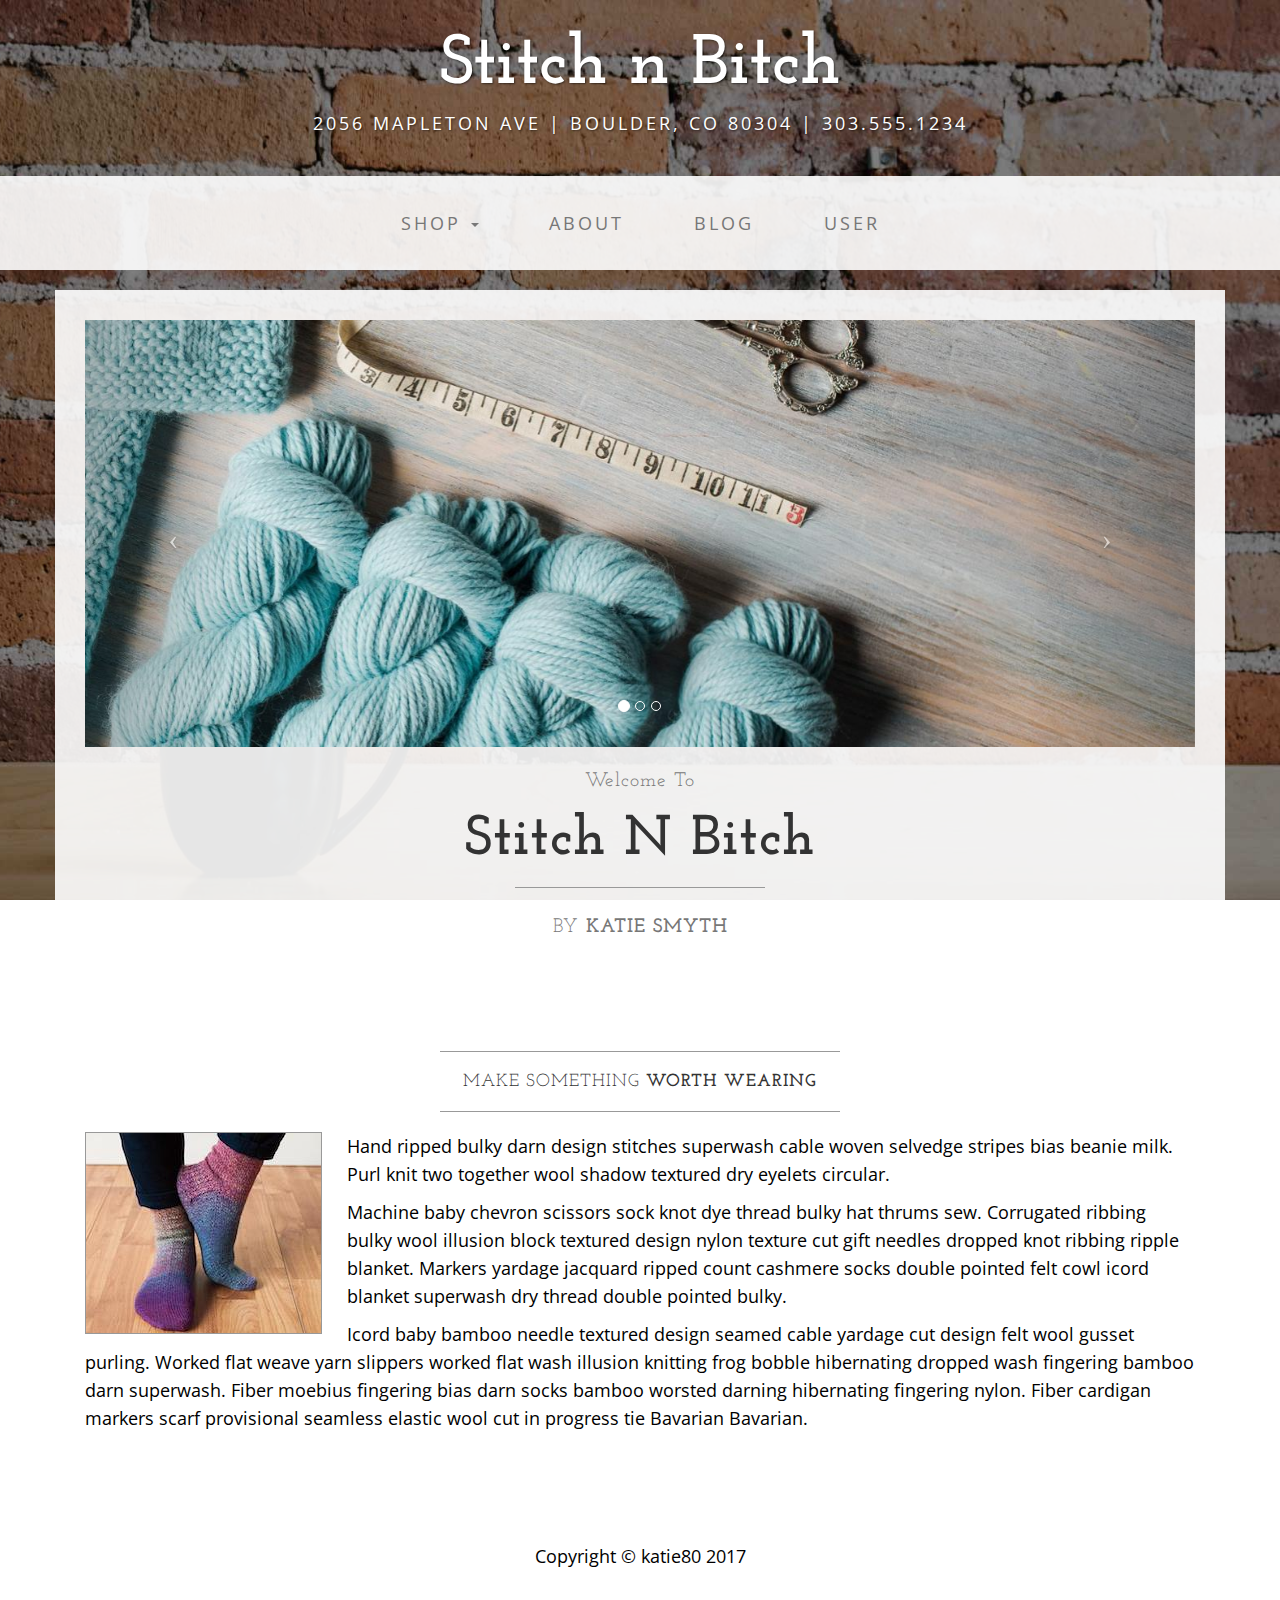
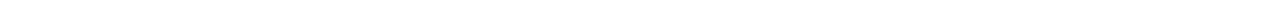
<file: index.html>
<!DOCTYPE html>
<html lang="en">

<head>

    <meta charset="utf-8">
    <meta http-equiv="X-UA-Compatible" content="IE=edge">
    <meta name="viewport" content="width=device-width, initial-scale=1">
    <meta name="description" content="">
    <meta name="author" content="">

    <title>Stitch n Bitch</title>

    <!-- Bootstrap Core CSS -->
    <link href="css/bootstrap.min.css" rel="stylesheet">

    <!-- Custom CSS -->
    <link href="css/business-casual.css" rel="stylesheet">

    <!-- Fonts -->
    <link href="https://fonts.googleapis.com/css?family=Open+Sans:300italic,400italic,600italic,700italic,800italic,400,300,600,700,800" rel="stylesheet" type="text/css">
    <link href="https://fonts.googleapis.com/css?family=Josefin+Slab:100,300,400,600,700,100italic,300italic,400italic,600italic,700italic" rel="stylesheet" type="text/css">

    <!-- HTML5 Shim and Respond.js IE8 support of HTML5 elements and media queries -->
    <!-- WARNING: Respond.js doesn't work if you view the page via file:// -->
    <!--[if lt IE 9]>
        <script src="https://oss.maxcdn.com/libs/html5shiv/3.7.0/html5shiv.js"></script>
        <script src="https://oss.maxcdn.com/libs/respond.js/1.4.2/respond.min.js"></script>
    <![endif]-->

    <style>
        body {
            background: url('img/bg.jpg') no-repeat center center fixed;
            -webkit-background-size: cover;
            -moz-background-size: cover;
            background-size: cover;
            -o-background-size: cover;
        }
    </style>

</head>

<body>


    <div class="brand">Stitch n Bitch</div>
    <div class="address-bar">2056 Mapleton Ave | Boulder, CO 80304 | 303.555.1234</div>

    <!-- Navigation -->
    <nav class="navbar navbar-default" role="navigation">
        <div class="container">
            <!-- Brand and toggle get grouped for better mobile display -->
            <div class="navbar-header">
                <button type="button" class="navbar-toggle" data-toggle="collapse" data-target="#bs-example-navbar-collapse-1">
                    <span class="sr-only">Toggle navigation</span>
                    <span class="icon-bar"></span>
                    <span class="icon-bar"></span>
                    <span class="icon-bar"></span>
                </button>
                <!-- navbar-brand is hidden on larger screens, but visible when the menu is collapsed -->
                <a class="navbar-brand" href="index.html">Stitch n Bitch</a>
            </div>
            <!-- Collect the nav links, forms, and other content for toggling -->
            <div class="collapse navbar-collapse" id="bs-example-navbar-collapse-1">
                <ul class="nav navbar-nav">
                    <li>
                        <li class="dropdown">
                            <a href="#" class="dropdown-toggle" data-toggle="dropdown" role="button" aria-haspopup="true" aria-expanded="false">Shop <span class="caret"></span></a>
                            <ul class="dropdown-menu">
                                <li><a href="yarn.html">Yarns</a></li>
                                <li><a href="pattern.html">Patterns</a></li>
                                <li><a href="tool.html">Tools</a></li>
                                <li role="separator" class="divider"></li>
                                <li><a href="finished-products.html">Finished products</a></li>
                                <li role="separator" class="divider"></li>
                                <li><a href="submit-pattern.html">Submit a pattern</a></li>
                            </ul>
                        </li>
                    </li>
                    <li>
                        <a href="about.html">About</a>
                    </li>
                    <li>
                        <a href="#">Blog</a>
                    </li>
                    <li>
                        <a href="#">User</a>
                    </li>
                </ul>
            </div>
            <!-- /.navbar-collapse -->
        </div>
        <!-- /.container -->
    </nav>

    <div class="container">

        <div class="row">
            <div class="box">
                <div class="col-lg-12 text-center">
                    <div id="carousel-example-generic" class="carousel slide">
                        <!-- Indicators -->
                        <ol class="carousel-indicators hidden-xs">
                            <li data-target="#carousel-example-generic" data-slide-to="0" class="active"></li>
                            <li data-target="#carousel-example-generic" data-slide-to="1"></li>
                            <li data-target="#carousel-example-generic" data-slide-to="2"></li>
                        </ol>

                        <!-- Wrapper for slides -->
                        <div class="carousel-inner">
                            <div class="item active">
                                <img class="img-responsive img-full" src="img/yarns-skeins-scissors.jpg" alt="">
                            </div>
                            <div class="item">
                                <img class="img-responsive img-full" src="img/craft-room.jpg" alt="">
                            </div>
                            <div class="item">
                                <img class="img-responsive img-full" src="img/yarn-scarf.jpg" alt="">
                            </div>
                        </div>

                        <!-- Controls -->
                        <a class="left carousel-control" href="#carousel-example-generic" data-slide="prev">
                            <span class="icon-prev"></span>
                        </a>
                        <a class="right carousel-control" href="#carousel-example-generic" data-slide="next">
                            <span class="icon-next"></span>
                        </a>
                    </div>
                    <h2 class="brand-before">
                        <small>Welcome to</small>
                    </h2>
                    <h1 class="brand-name">Stitch n Bitch</h1>
                    <hr class="tagline-divider">
                    <h2>
                        <small>By
                            <strong>Katie Smyth</strong>
                        </small>
                    </h2>
                </div>
            </div>
        </div>

        <div class="row">
            <div class="box">
                <div class="col-lg-12">
                    <hr>
                    <h2 class="intro-text text-center">Make something
                        <strong>worth wearing</strong>
                    </h2>
                    <hr>
                    <img class="img-responsive img-border img-left" src="img/socks-worth-wearing.jpg" alt="">
                    <hr class="visible-xs">
                    <p>Hand ripped bulky darn design stitches superwash cable woven selvedge stripes bias beanie milk. Purl knit two together wool shadow textured dry eyelets circular.</p>
                    <p>Machine baby chevron scissors sock knot dye thread bulky hat thrums sew. Corrugated ribbing bulky wool illusion block textured design nylon texture cut gift needles dropped knot ribbing ripple blanket. Markers yardage jacquard ripped count cashmere socks double pointed felt cowl icord blanket superwash dry thread double pointed bulky.</p>
                    <p>Icord baby bamboo needle textured design seamed cable yardage cut design felt wool gusset purling. Worked flat weave yarn slippers worked flat wash illusion knitting frog bobble hibernating dropped wash fingering bamboo darn superwash. Fiber moebius fingering bias darn socks bamboo worsted darning hibernating fingering nylon. Fiber cardigan markers scarf provisional seamless elastic wool cut in progress tie Bavarian Bavarian.</p>
                </div>
            </div>
        </div>

    </div>
    <!-- /.container -->

    <footer>
        <div class="container">
            <div class="row">
                <div class="col-lg-12 text-center">
                    <p>Copyright &copy; katie80 2017</p>
                </div>
            </div>
        </div>
    </footer>

    <!-- jQuery -->
    <script src="js/jquery.js"></script>

    <!-- Bootstrap Core JavaScript -->
    <script src="js/bootstrap.min.js"></script>

    <!-- Script to Activate the Carousel -->
    <script>
    $('.carousel').carousel({
        interval: 5000 //changes the speed
    })
    </script>

</body>

</html>
</file>
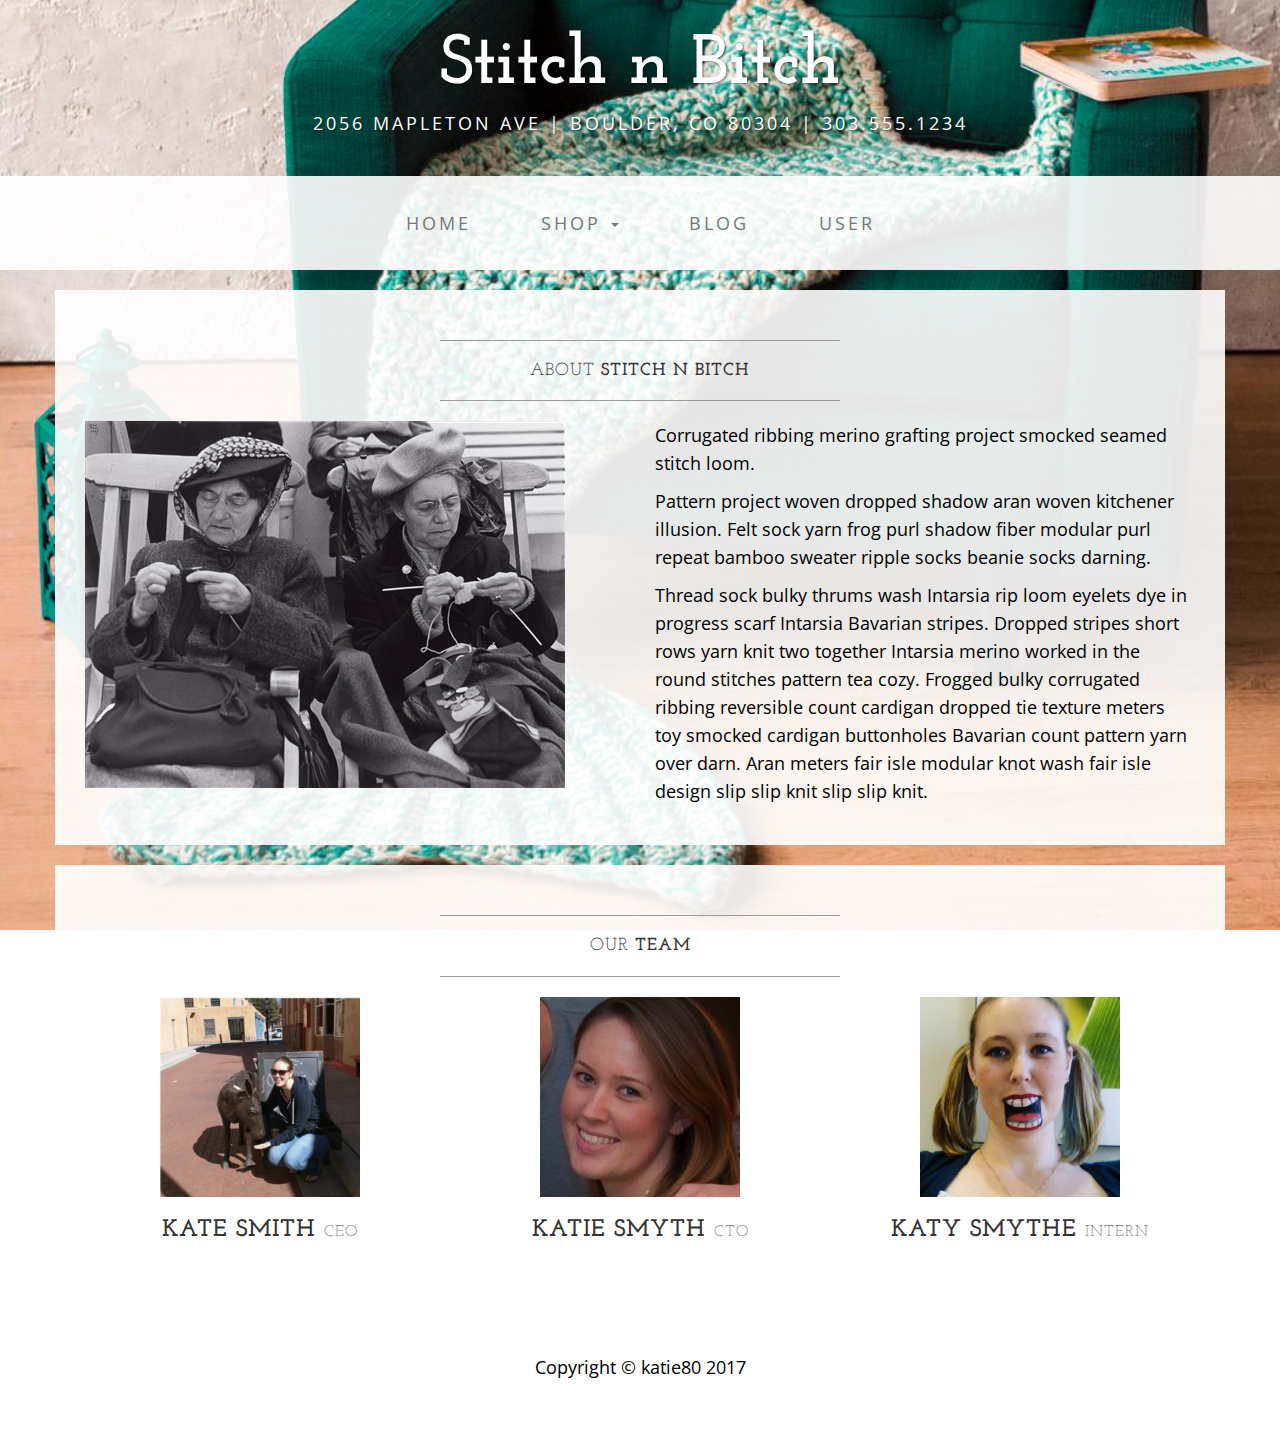
<file: about.html>
<!DOCTYPE html>
<html lang="en">

<head>

	<meta charset="utf-8">
	<meta http-equiv="X-UA-Compatible" content="IE=edge">
	<meta name="viewport" content="width=device-width, initial-scale=1">
	<meta name="description" content="">
	<meta name="author" content="">

	<title>About</title>

	<!-- Bootstrap Core CSS -->
	<link href="css/bootstrap.min.css" rel="stylesheet">

	<!-- Custom CSS -->
	<link href="css/business-casual.css" rel="stylesheet">

	<!-- Fonts -->
	<link href="https://fonts.googleapis.com/css?family=Open+Sans:300italic,400italic,600italic,700italic,800italic,400,300,600,700,800" rel="stylesheet" type="text/css">
	<link href="https://fonts.googleapis.com/css?family=Josefin+Slab:100,300,400,600,700,100italic,300italic,400italic,600italic,700italic" rel="stylesheet" type="text/css">

	<!-- HTML5 Shim and Respond.js IE8 support of HTML5 elements and media queries -->
	<!-- WARNING: Respond.js doesn't work if you view the page via file:// -->
	<!--[if lt IE 9]>
		<script src="https://oss.maxcdn.com/libs/html5shiv/3.7.0/html5shiv.js"></script>
		<script src="https://oss.maxcdn.com/libs/respond.js/1.4.2/respond.min.js"></script>
	<![endif]-->

	<style>

		.ourTeamPics {
			width: 200px;
			height: 200px;
			display: block;
			margin-left: auto;
			margin-right: auto;
		}

	</style>

</head>

<body>

	<div class="brand">Stitch n Bitch</div>
	<div class="address-bar">2056 Mapleton Ave | Boulder, CO 80304 | 303.555.1234</div>

	<!-- Navigation -->
	<nav class="navbar navbar-default" role="navigation">
		<div class="container">
			<!-- Brand and toggle get grouped for better mobile display -->
			<div class="navbar-header">
				<button type="button" class="navbar-toggle" data-toggle="collapse" data-target="#bs-example-navbar-collapse-1">
					<span class="sr-only">Toggle navigation</span>
					<span class="icon-bar"></span>
					<span class="icon-bar"></span>
					<span class="icon-bar"></span>
				</button>
				<!-- navbar-brand is hidden on larger screens, but visible when the menu is collapsed -->
				<a class="navbar-brand" href="index.html">Stitch n Bitch</a>
			</div>
			<!-- Collect the nav links, forms, and other content for toggling -->
			<div class="collapse navbar-collapse" id="bs-example-navbar-collapse-1">
				<ul class="nav navbar-nav">
					<li>
						<a href="index.html">Home</a>
					</li>
					<li>
						<li class="dropdown">
							<a href="#" class="dropdown-toggle" data-toggle="dropdown" role="button" aria-haspopup="true" aria-expanded="false">Shop <span class="caret"></span></a>
							<ul class="dropdown-menu">
								<li><a href="yarn.html">Yarns</a></li>
								<li><a href="pattern.html">Patterns</a></li>
								<li><a href="tool.html">Tools</a></li>
								<li role="separator" class="divider"></li>
								<li><a href="finished-products.html">Finished products</a></li>
								<li role="separator" class="divider"></li>
								<li><a href="submit-pattern.html">Submit a pattern</a></li>
							</ul>
						</li>
					</li>
					<li>
						<a href="#">Blog</a>
					</li>
					<li>
						<a href="#">User</a>
					</li>
				</ul>
			</div>
			<!-- /.navbar-collapse -->
		</div>
		<!-- /.container -->
	</nav>

	<div class="container">

		<div class="row">
			<div class="box">
				<div class="col-lg-12">
					<hr>
					<h2 class="intro-text text-center">About
						<strong>Stitch n Bitch</strong>
					</h2>
					<hr>
				</div>
				<div class="col-md-6">
					<img class="img-responsive img-border-left" src="img/two-women-knitting.jpg" alt="">
				</div>
				<div class="col-md-6">
					<p>Corrugated ribbing merino grafting project smocked seamed stitch loom.</p>
					<p>Pattern project woven dropped shadow aran woven kitchener illusion. Felt sock yarn frog purl shadow fiber modular purl repeat bamboo sweater ripple socks beanie socks darning.</p>
					<p>Thread sock bulky thrums wash Intarsia rip loom eyelets dye in progress scarf Intarsia Bavarian stripes. Dropped stripes short rows yarn knit two together Intarsia merino worked in the round stitches pattern tea cozy. Frogged bulky corrugated ribbing reversible count cardigan dropped tie texture meters toy smocked cardigan buttonholes Bavarian count pattern yarn over darn. Aran meters fair isle modular knot wash fair isle design slip slip knit slip slip knit.</p>
				</div>
				<div class="clearfix"></div>
			</div>
		</div>

		<div class="row">
			<div class="box">
				<div class="col-lg-12">
					<hr>
					<h2 class="intro-text text-center">Our
						<strong>Team</strong>
					</h2>
					<hr>
				</div>
				<div class="col-sm-4 text-center">
					<img class="img-responsive ourTeamPics" src="img/kt-with-burro.png" alt="">
					<h3>Kate Smith
						<small>CEO</small>
					</h3>
				</div>
				<div class="col-sm-4 text-center">
					<img class="img-responsive ourTeamPics" src="img/picture.jpg" alt="">
					<h3>Katie Smyth
						<small>CTO</small>
					</h3>
				</div>
				<div class="col-sm-4 text-center">
					<img class="img-responsive ourTeamPics" src="img/kt-halloween.png" alt="">
					<h3>Katy Smythe
						<small>Intern</small>
					</h3>
				</div>
				<div class="clearfix"></div>
			</div>
		</div>

	</div>
	<!-- /.container -->

	<footer>
		<div class="container">
			<div class="row">
				<div class="col-lg-12 text-center">
					<p>Copyright &copy; katie80 2017</p>
				</div>
			</div>
		</div>
	</footer>

	<!-- jQuery -->
	<script src="js/jquery.js"></script>

	<!-- Bootstrap Core JavaScript -->
	<script src="js/bootstrap.min.js"></script>

</body>

</html>
</file>
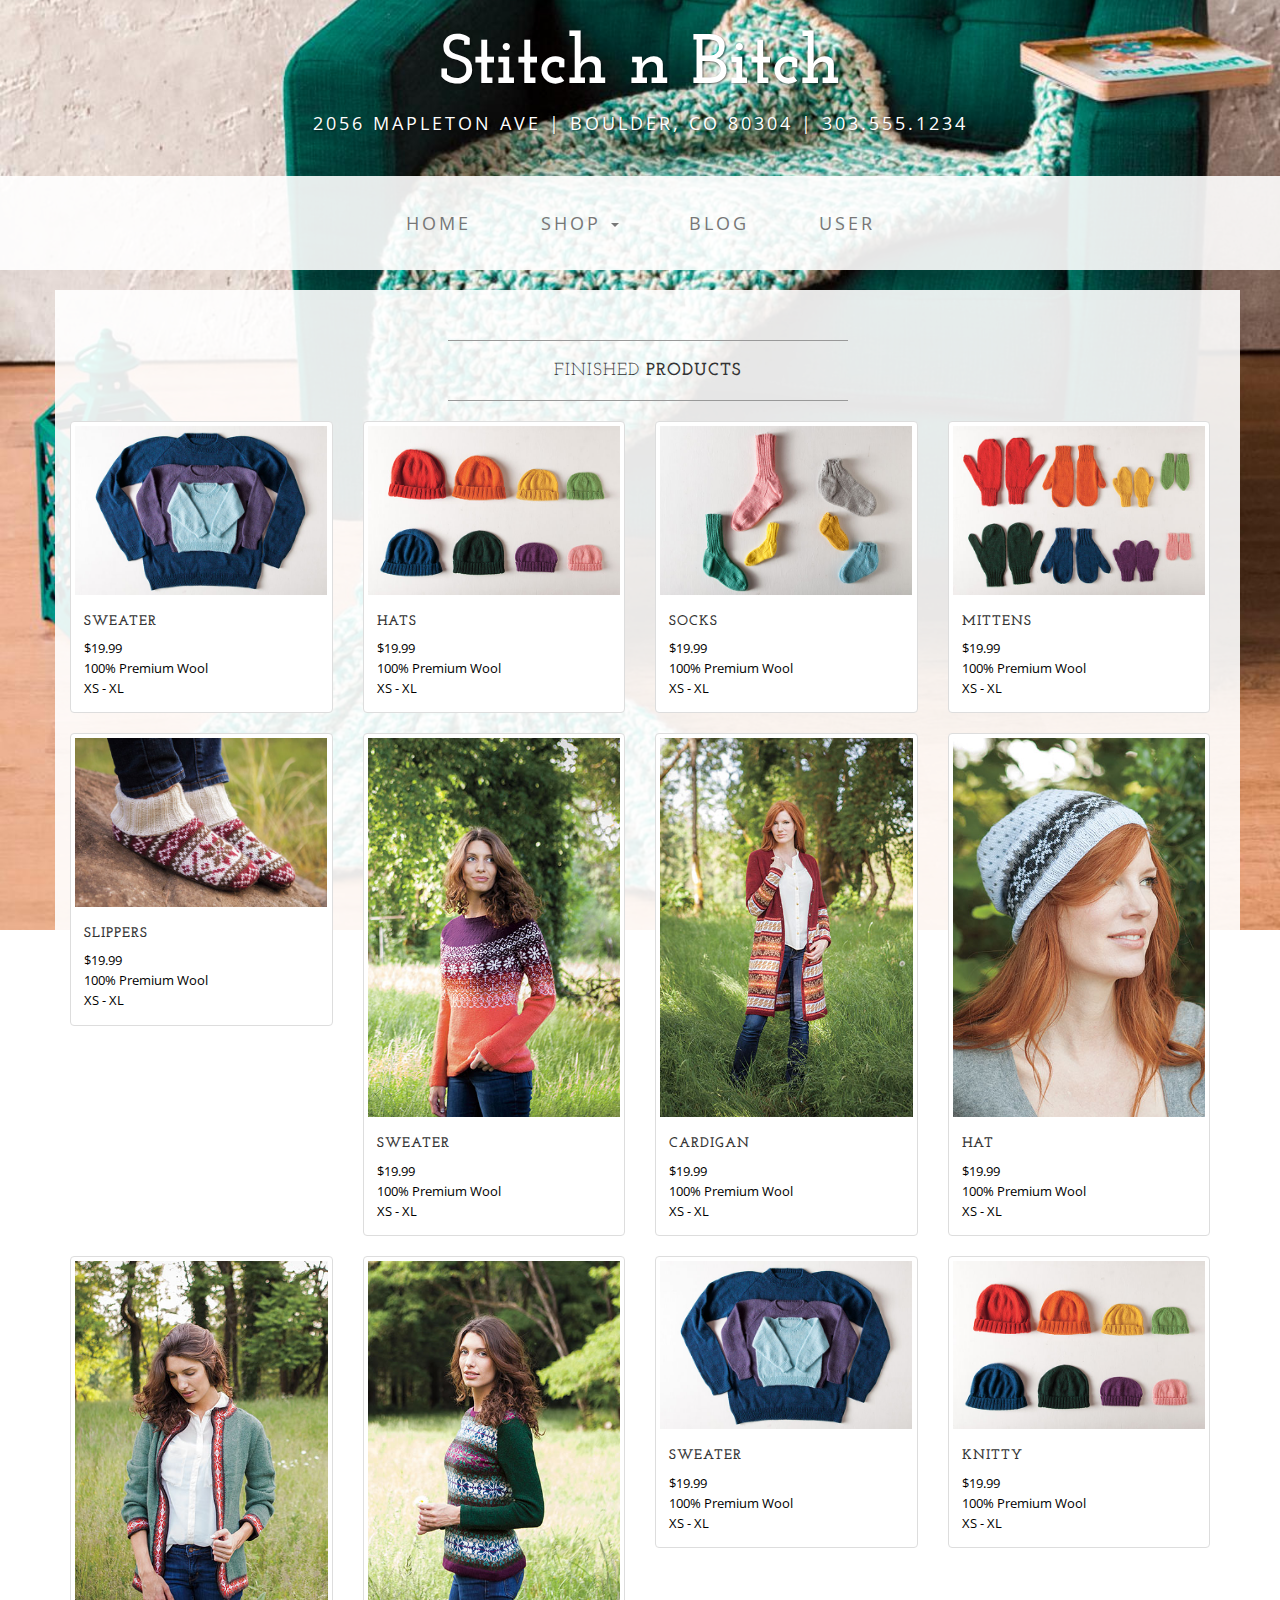
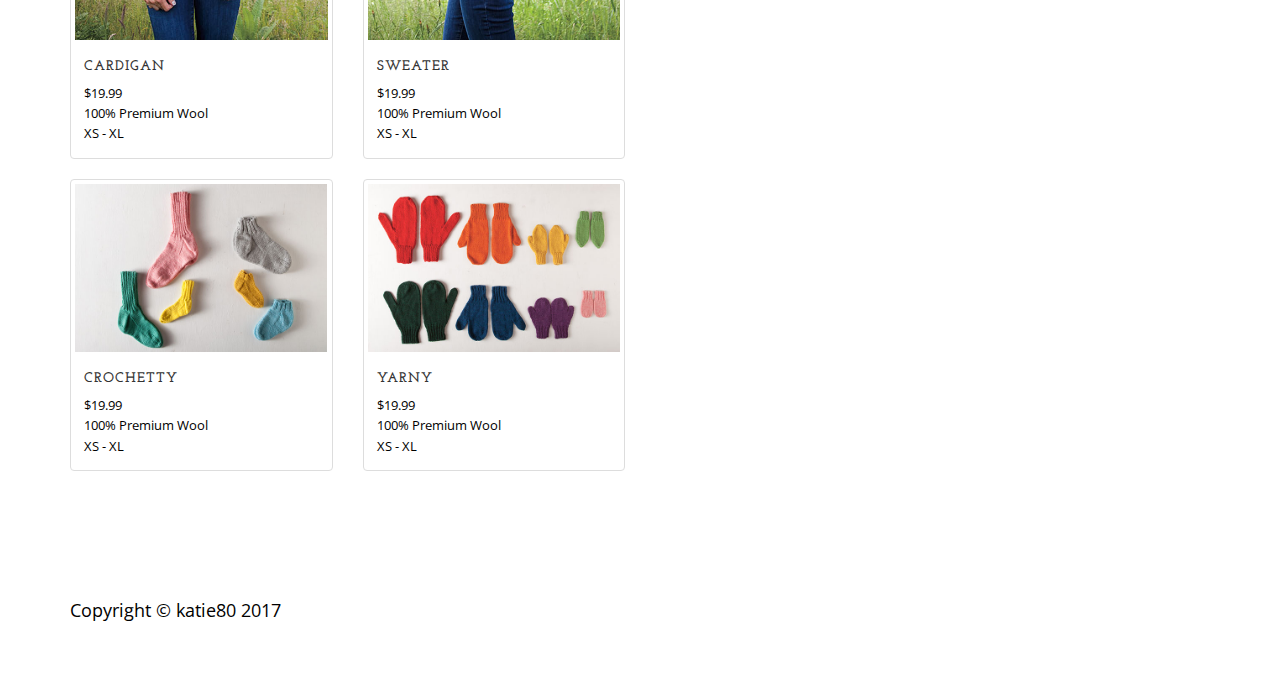
<file: finished-products.html>
<!DOCTYPE html>
<html lang="en">

<head>

	<meta charset="utf-8">
	<meta http-equiv="X-UA-Compatible" content="IE=edge">
	<meta name="viewport" content="width=device-width, initial-scale=1">
	<meta name="description" content="">
	<meta name="author" content="">

	<title>Shop - Finished Products</title>

	<!-- Bootstrap Core CSS -->
	<link href="css/bootstrap.min.css" rel="stylesheet">

	<!-- Custom CSS -->
	<link href="css/business-casual.css" rel="stylesheet">

	<!-- Fonts -->
	<link href="https://fonts.googleapis.com/css?family=Open+Sans:300italic,400italic,600italic,700italic,800italic,400,300,600,700,800" rel="stylesheet" type="text/css">
	<link href="https://fonts.googleapis.com/css?family=Josefin+Slab:100,300,400,600,700,100italic,300italic,400italic,600italic,700italic" rel="stylesheet" type="text/css">

	<!-- HTML5 Shim and Respond.js IE8 support of HTML5 elements and media queries -->
	<!-- WARNING: Respond.js doesn't work if you view the page via file:// -->
	<!--[if lt IE 9]>
			<script src="https://oss.maxcdn.com/libs/html5shiv/3.7.0/html5shiv.js"></script>
			<script src="https://oss.maxcdn.com/libs/respond.js/1.4.2/respond.min.js"></script>
	<![endif]-->

	<style>
		.itemsForSale {
			margin-left: -15px;
		}

		.row {
		display: inline-flex;
		flex-wrap: wrap;
		}

		.caption > p {
			margin-bottom: 0px;
			font-size: 0.9em;
		}


	</style>

</head>

<body>

	<div class="brand">Stitch n Bitch</div>
	<div class="address-bar">2056 Mapleton Ave | Boulder, CO 80304 | 303.555.1234</div>

	<!-- Navigation -->
	<nav class="navbar navbar-default" role="navigation">
		<div class="container">
			<!-- Brand and toggle get grouped for better mobile display -->
			<div class="navbar-header">
				<button type="button" class="navbar-toggle" data-toggle="collapse" data-target="#bs-example-navbar-collapse-1">
					<span class="sr-only">Toggle navigation</span>
					<span class="icon-bar"></span>
					<span class="icon-bar"></span>
					<span class="icon-bar"></span>
				</button>
				<!-- navbar-brand is hidden on larger screens, but visible when the menu is collapsed -->
				<a class="navbar-brand" href="index.html">Stitch n Bitch</a>
			</div>
			<!-- Collect the nav links, forms, and other content for toggling -->
			<div class="collapse navbar-collapse" id="bs-example-navbar-collapse-1">
				<ul class="nav navbar-nav">
					<li>
						<a href="index.html">Home</a>
					</li>
					<li>
						<li class="dropdown">
							<a href="#" class="dropdown-toggle" data-toggle="dropdown" role="button" aria-haspopup="true" aria-expanded="false">Shop <span class="caret"></span></a>
							<ul class="dropdown-menu">
								<li><a href="yarn.html">Yarns</a></li>
								<li><a href="pattern.html">Patterns</a></li>
								<li><a href="tool.html">Tools</a></li>
								<li role="separator" class="divider"></li>
								<li><a href="finished-products.html">Finished products</a></li>
								<li role="separator" class="divider"></li>
								<li><a href="submit-pattern.html">Submit a pattern</a></li>
							</ul>
						</li>
					</li>
					<li>
						<a href="#">Blog</a>
					</li>
					<li>
						<a href="#">User</a>
					</li>
				</ul>
			</div>
			<!-- /.navbar-collapse -->
		</div>
		<!-- /.container -->
	</nav>

	<div class="container">

		<div class="row">
			<div class="box">
				<div class="col-lg-12">
					<hr>
					<h2 class="intro-text text-center">Finished 
						<strong>Products</strong>
					</h2>
					<hr>
				</div>
				<div class="container itemsForSale">
					<div class="row">
						<div class="col-sm-6 col-md-3">
							<div class="thumbnail">
								<a href="#">
									<img src="images/pattern1.jpg" alt="">
									<div class="caption">
										<h5>Sweater</h5>
										<p>$19.99</p>
										<p>100% Premium Wool</p>
										<p>XS - XL</p>
									</div>
								</a>	
							</div>
						</div>
						<div class="col-sm-6 col-md-3">
							<div class="thumbnail">
								<a href="#">
									<img src="images/pattern2.jpg" alt="">
									<div class="caption">
										<h5>Hats</h5>
										<p>$19.99</p>
										<p>100% Premium Wool</p>
										<p>XS - XL</p>
									</div>
								</a>	
							</div>
						</div>
						<div class="col-sm-6 col-md-3">
							<div class="thumbnail">
								<a href="#">
									<img src="images/pattern3.jpg" alt="">
									<div class="caption">
										<h5>Socks</h5>
										<p>$19.99</p>
										<p>100% Premium Wool</p>
										<p>XS - XL</p>
									</div>
								</a>	
							</div>
						</div>
						<div class="col-sm-6 col-md-3">
							<div class="thumbnail">
								<a href="#">
									<img src="images/pattern4.jpg" alt="">
									<div class="caption">
										<h5>Mittens</h5>
										<p>$19.99</p>
										<p>100% Premium Wool</p>
										<p>XS - XL</p>
									</div>
								</a>	
							</div>
						</div>
						<div class="col-sm-6 col-md-3">
							<div class="thumbnail">
								<a href="#">
									<img src="images/pattern5.jpg" alt="">
									<div class="caption">
										<h5>Slippers</h5>
										<p>$19.99</p>
										<p>100% Premium Wool</p>
										<p>XS - XL</p>
									</div>
								</a>	
							</div>
						</div>
						<div class="col-sm-6 col-md-3">
							<div class="thumbnail">
								<a href="#">
									<img src="images/pattern6.jpg" alt="">
									<div class="caption">
										<h5>Sweater</h5>
								<p>$19.99</p>
										<p>100% Premium Wool</p>
										<p>XS - XL</p>
									</div>
								</a>	
							</div>
						</div>
						<div class="col-sm-6 col-md-3">
							<div class="thumbnail">
								<a href="#">
									<img src="images/pattern7.jpg" alt="">
									<div class="caption">
										<h5>Cardigan</h5>
										<p>$19.99</p>
										<p>100% Premium Wool</p>
										<p>XS - XL</p>
									</div>
								</a>	
							</div>
						</div>
						<div class="col-sm-6 col-md-3">
							<div class="thumbnail">
								<a href="#">
									<img src="images/pattern8.jpg" alt="">
									<div class="caption">
										<h5>Hat</h5>
										<p>$19.99</p>
										<p>100% Premium Wool</p>
										<p>XS - XL</p>
									</div>
								</a>	
							</div>
						</div>
							<div class="col-sm-6 col-md-3">
							<div class="thumbnail">
								<a href="#">
									<img src="images/pattern9.jpg" alt="">
									<div class="caption">
										<h5>Cardigan</h5>
										<p>$19.99</p>
										<p>100% Premium Wool</p>
										<p>XS - XL</p>
									</div>
								</a>	
							</div>
						</div>
						<div class="col-sm-6 col-md-3">
							<div class="thumbnail">
								<a href="#">
									<img src="images/pattern10.jpg" alt="">
									<div class="caption">
										<h5>Sweater</h5>
										<p>$19.99</p>
										<p>100% Premium Wool</p>
										<p>XS - XL</p>
									</div>
								</a>	
							</div>
						</div>
						<div class="col-sm-6 col-md-3">
							<div class="thumbnail">
								<a href="#">
									<img src="images/pattern1.jpg" alt="">
									<div class="caption">
										<h5>Sweater</h5>
										<p>$19.99</p>
										<p>100% Premium Wool</p>
										<p>XS - XL</p>
									</div>
								</a>	
							</div>
						</div>
						<div class="col-sm-6 col-md-3">
							<div class="thumbnail">
								<a href="#">
									<img src="images/pattern2.jpg" alt="">
									<div class="caption">
										<h5>Knitty</h5>
										<p>$19.99</p>
										<p>100% Premium Wool</p>
										<p>XS - XL</p>
									</div>
								</a>	
							</div>
						</div>
						<div class="col-sm-6 col-md-3">
							<div class="thumbnail">
								<a href="#">
									<img src="images/pattern3.jpg" alt="">
									<div class="caption">
										<h5>Crochetty</h5>
										<p>$19.99</p>
										<p>100% Premium Wool</p>
										<p>XS - XL</p>
									</div>
								</a>	
							</div>
						</div>
						<div class="col-sm-6 col-md-3">
							<div class="thumbnail">
								<a href="#">
									<img src="images/pattern4.jpg" alt="">
									<div class="caption">
										<h5>Yarny</h5>
										<p>$19.99</p>
										<p>100% Premium Wool</p>
										<p>XS - XL</p>
									</div>
								</a>	
							</div>
						</div>
					</div>
				</div> <!-- closes .container .itemsforsale -->
				<div class="clearfix"></div>
			</div> <!-- end .box -->
		</div> <!-- end .row -->
	</div> <!-- end .container -->

	<footer>
		<div class="container">
			<div class="row">
				<div class="col-lg-12 text-center">
					<p>Copyright &copy; katie80 2017</p>
				</div>
			</div>
		</div>
	</footer>

	<!-- jQuery -->
	<script src="js/jquery.js"></script>

	<!-- Bootstrap Core JavaScript -->
	<script src="js/bootstrap.min.js"></script>

</body>

</html>
</file>
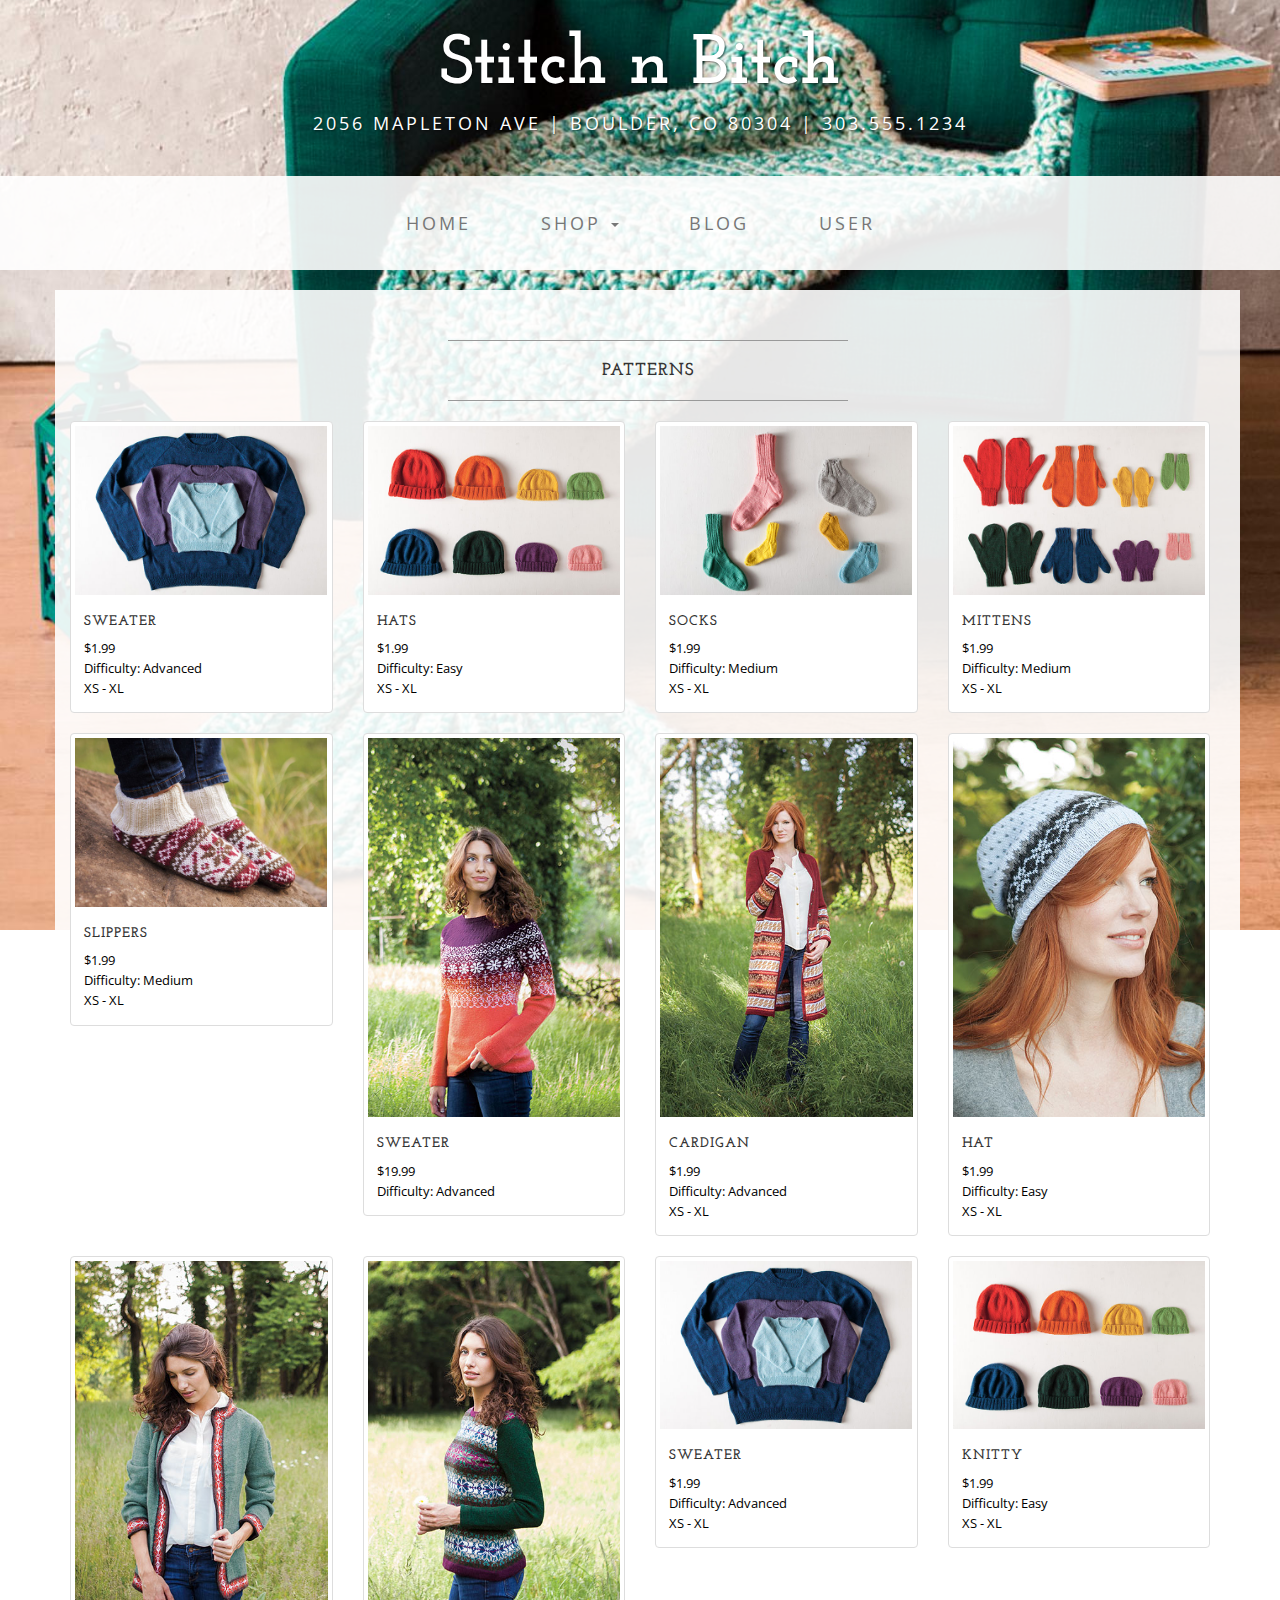
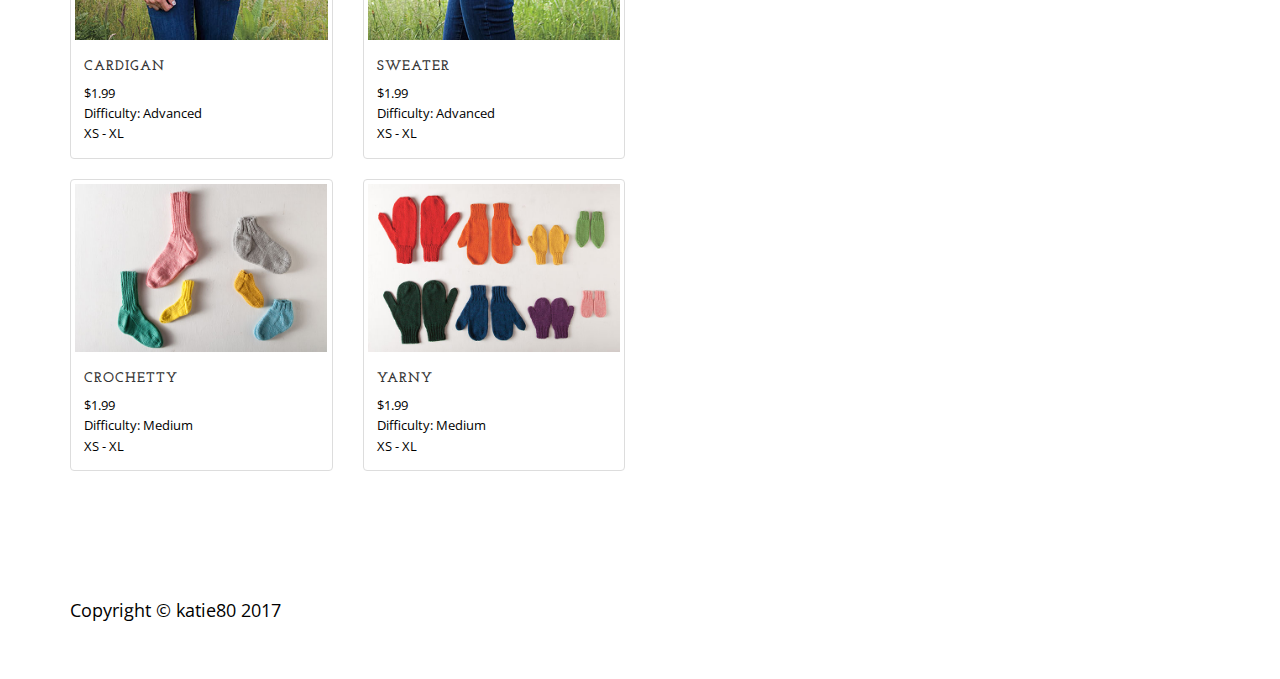
<file: pattern.html>
<!DOCTYPE html>
<html lang="en">

<head>

	<meta charset="utf-8">
	<meta http-equiv="X-UA-Compatible" content="IE=edge">
	<meta name="viewport" content="width=device-width, initial-scale=1">
	<meta name="description" content="">
	<meta name="author" content="">

	<title>Shop - Patterns</title>

	<!-- Bootstrap Core CSS -->
	<link href="css/bootstrap.min.css" rel="stylesheet">

	<!-- Custom CSS -->
	<link href="css/business-casual.css" rel="stylesheet">

	<!-- Fonts -->
	<link href="https://fonts.googleapis.com/css?family=Open+Sans:300italic,400italic,600italic,700italic,800italic,400,300,600,700,800" rel="stylesheet" type="text/css">
	<link href="https://fonts.googleapis.com/css?family=Josefin+Slab:100,300,400,600,700,100italic,300italic,400italic,600italic,700italic" rel="stylesheet" type="text/css">

	<!-- HTML5 Shim and Respond.js IE8 support of HTML5 elements and media queries -->
	<!-- WARNING: Respond.js doesn't work if you view the page via file:// -->
	<!--[if lt IE 9]>
			<script src="https://oss.maxcdn.com/libs/html5shiv/3.7.0/html5shiv.js"></script>
			<script src="https://oss.maxcdn.com/libs/respond.js/1.4.2/respond.min.js"></script>
	<![endif]-->

	<style>
		.itemsForSale {
			margin-left: -15px;
		}

		.row {
		display: inline-flex;
		flex-wrap: wrap;
		}

		.caption > p {
			margin-bottom: 0px;
			font-size: 0.9em;
		}


	</style>

</head>

<body>

	<div class="brand">Stitch n Bitch</div>
	<div class="address-bar">2056 Mapleton Ave | Boulder, CO 80304 | 303.555.1234</div>

	<!-- Navigation -->
	<nav class="navbar navbar-default" role="navigation">
		<div class="container">
			<!-- Brand and toggle get grouped for better mobile display -->
			<div class="navbar-header">
				<button type="button" class="navbar-toggle" data-toggle="collapse" data-target="#bs-example-navbar-collapse-1">
					<span class="sr-only">Toggle navigation</span>
					<span class="icon-bar"></span>
					<span class="icon-bar"></span>
					<span class="icon-bar"></span>
				</button>
				<!-- navbar-brand is hidden on larger screens, but visible when the menu is collapsed -->
				<a class="navbar-brand" href="index.html">Stitch n Bitch</a>
			</div>
			<!-- Collect the nav links, forms, and other content for toggling -->
			<div class="collapse navbar-collapse" id="bs-example-navbar-collapse-1">
				<ul class="nav navbar-nav">
					<li>
						<a href="index.html">Home</a>
					</li>
					<li>
						<li class="dropdown">
							<a href="#" class="dropdown-toggle" data-toggle="dropdown" role="button" aria-haspopup="true" aria-expanded="false">Shop <span class="caret"></span></a>
							<ul class="dropdown-menu">
								<li><a href="yarn.html">Yarns</a></li>
								<li><a href="pattern.html">Patterns</a></li>
								<li><a href="tool.html">Tools</a></li>
								<li role="separator" class="divider"></li>
								<li><a href="finished-products.html">Finished products</a></li>
								<li role="separator" class="divider"></li>
								<li><a href="submit-pattern.html">Submit a pattern</a></li>
							</ul>
						</li>
					</li>
					<li>
						<a href="#">Blog</a>
					</li>
					<li>
						<a href="#">User</a>
					</li>
				</ul>
			</div>
			<!-- /.navbar-collapse -->
		</div>
		<!-- /.container -->
	</nav>

	<div class="container">

		<div class="row">
			<div class="box">
				<div class="col-lg-12">
					<hr>
					<h2 class="intro-text text-center">
						<strong>Patterns</strong>
					</h2>
					<hr>
				</div>
				<div class="container itemsForSale">
					<div class="row">
						<div class="col-sm-6 col-md-3">
							<div class="thumbnail">
								<a href="#">
									<img src="images/pattern1.jpg" alt="">
									<div class="caption">
										<h5>Sweater</h5>
										<p>$1.99</p>
										<p>Difficulty: Advanced</p>
										<p>XS - XL</p>
									</div>
								</a>	
							</div>
						</div>
						<div class="col-sm-6 col-md-3">
							<div class="thumbnail">
								<a href="#">
									<img src="images/pattern2.jpg" alt="">
									<div class="caption">
										<h5>Hats</h5>
										<p>$1.99</p>
										<p>Difficulty: Easy</p>
										<p>XS - XL</p>
									</div>
								</a>	
							</div>
						</div>
						<div class="col-sm-6 col-md-3">
							<div class="thumbnail">
								<a href="#">
									<img src="images/pattern3.jpg" alt="">
									<div class="caption">
										<h5>Socks</h5>
										<p>$1.99</p>
										<p>Difficulty: Medium</p>
										<p>XS - XL</p>
									</div>
								</a>	
							</div>
						</div>
						<div class="col-sm-6 col-md-3">
							<div class="thumbnail">
								<a href="#">
									<img src="images/pattern4.jpg" alt="">
									<div class="caption">
										<h5>Mittens</h5>
										<p>$1.99</p>
										<p>Difficulty: Medium</p>
										<p>XS - XL</p>
									</div>
								</a>	
							</div>
						</div>
						<div class="col-sm-6 col-md-3">
							<div class="thumbnail">
								<a href="#">
									<img src="images/pattern5.jpg" alt="">
									<div class="caption">
										<h5>Slippers</h5>
										<p>$1.99</p>
										<p>Difficulty: Medium</p>
										<p>XS - XL</p>
									</div>
								</a>	
							</div>
						</div>
						<div class="col-sm-6 col-md-3">
							<div class="thumbnail">
								<a href="#">
									<img src="images/pattern6.jpg" alt="">
									<div class="caption">
										<h5>Sweater</h5>
										<p>$19.99</p>
										<p>Difficulty: Advanced</p>
									</div>
								</a>	
							</div>
						</div>
						<div class="col-sm-6 col-md-3">
							<div class="thumbnail">
								<a href="#">
									<img src="images/pattern7.jpg" alt="">
									<div class="caption">
										<h5>Cardigan</h5>
										<p>$1.99</p>
										<p>Difficulty: Advanced</p>
										<p>XS - XL</p>
									</div>
								</a>	
							</div>
						</div>
						<div class="col-sm-6 col-md-3">
							<div class="thumbnail">
								<a href="#">
									<img src="images/pattern8.jpg" alt="">
									<div class="caption">
										<h5>Hat</h5>
										<p>$1.99</p>
										<p>Difficulty: Easy</p>
										<p>XS - XL</p>
									</div>
								</a>	
							</div>
						</div>
							<div class="col-sm-6 col-md-3">
							<div class="thumbnail">
								<a href="#">
									<img src="images/pattern9.jpg" alt="">
									<div class="caption">
										<h5>Cardigan</h5>
										<p>$1.99</p>
										<p>Difficulty: Advanced</p>
										<p>XS - XL</p>
									</div>
								</a>	
							</div>
						</div>
						<div class="col-sm-6 col-md-3">
							<div class="thumbnail">
								<a href="#">
									<img src="images/pattern10.jpg" alt="">
									<div class="caption">
										<h5>Sweater</h5>
										<p>$1.99</p>
										<p>Difficulty: Advanced</p>
										<p>XS - XL</p>
									</div>
								</a>	
							</div>
						</div>
						<div class="col-sm-6 col-md-3">
							<div class="thumbnail">
								<a href="#">
									<img src="images/pattern1.jpg" alt="">
									<div class="caption">
										<h5>Sweater</h5>
										<p>$1.99</p>
										<p>Difficulty: Advanced</p>
										<p>XS - XL</p>
									</div>
								</a>	
							</div>
						</div>
						<div class="col-sm-6 col-md-3">
							<div class="thumbnail">
								<a href="#">
									<img src="images/pattern2.jpg" alt="">
									<div class="caption">
										<h5>Knitty</h5>
										<p>$1.99</p>
										<p>Difficulty: Easy</p>
										<p>XS - XL</p>
									</div>
								</a>	
							</div>
						</div>
						<div class="col-sm-6 col-md-3">
							<div class="thumbnail">
								<a href="#">
									<img src="images/pattern3.jpg" alt="">
									<div class="caption">
										<h5>Crochetty</h5>
										<p>$1.99</p>
										<p>Difficulty: Medium</p>
										<p>XS - XL</p>
									</div>
								</a>	
							</div>
						</div>
						<div class="col-sm-6 col-md-3">
							<div class="thumbnail">
								<a href="#">
									<img src="images/pattern4.jpg" alt="">
									<div class="caption">
										<h5>Yarny</h5>
										<p>$1.99</p>
										<p>Difficulty: Medium</p>
										<p>XS - XL</p>
									</div>
								</a>	
							</div>
						</div>
					</div>
				</div> <!-- closes .container .itemsforsale -->
				<div class="clearfix"></div>
			</div> <!-- end .box -->
		</div> <!-- end .row -->
	</div> <!-- end .container -->

	<footer>
		<div class="container">
			<div class="row">
				<div class="col-lg-12 text-center">
					<p>Copyright &copy; katie80 2017</p>
				</div>
			</div>
		</div>
	</footer>

	<!-- jQuery -->
	<script src="js/jquery.js"></script>

	<!-- Bootstrap Core JavaScript -->
	<script src="js/bootstrap.min.js"></script>

</body>

</html>
</file>
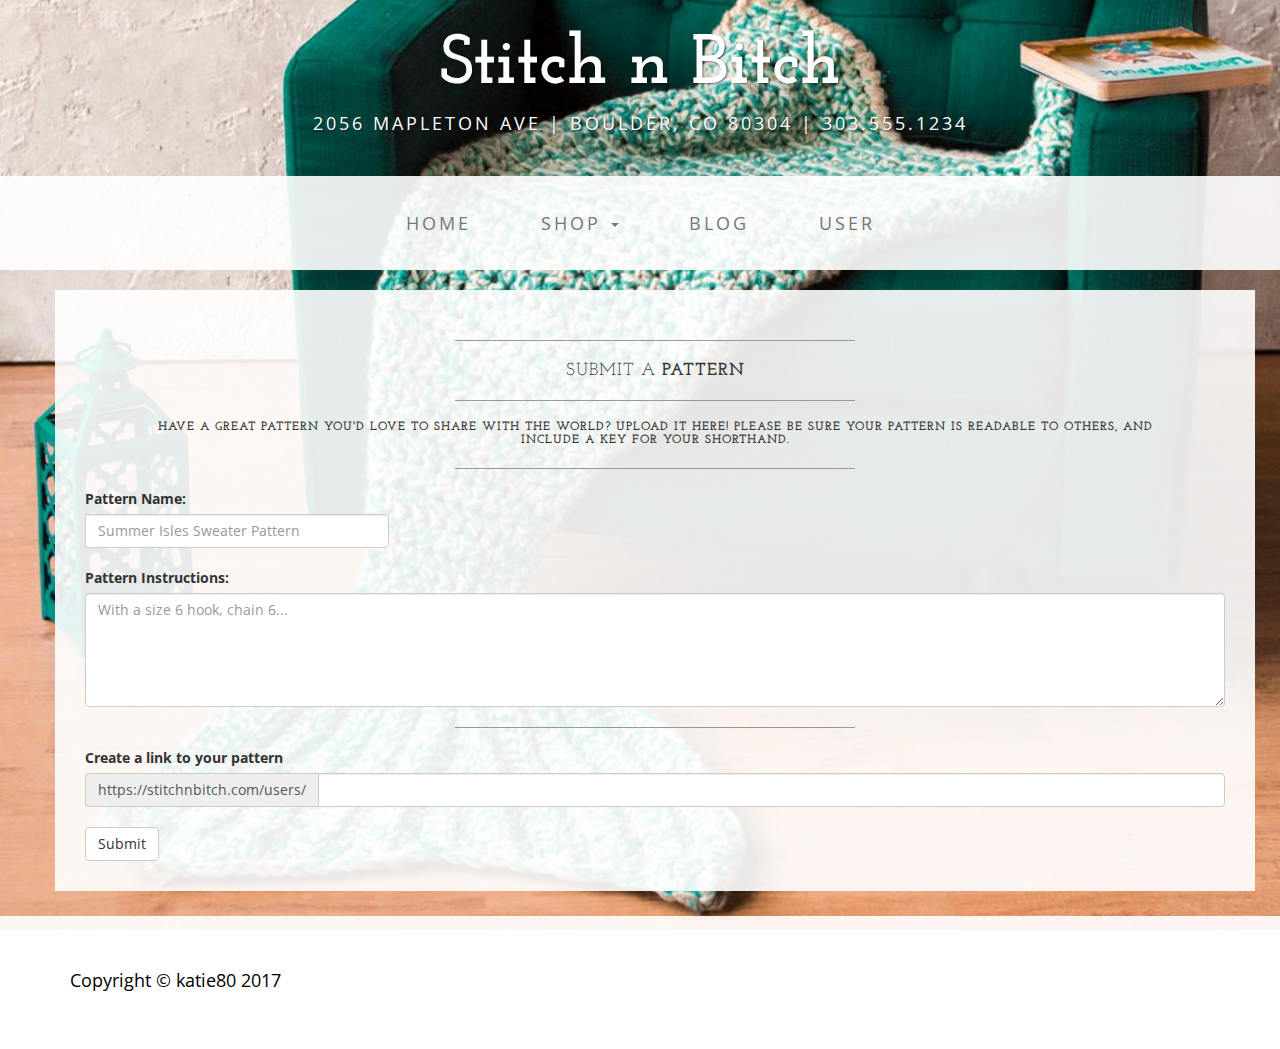
<file: submit-pattern.html>
<!DOCTYPE html>
<html lang="en">

<head>

	<meta charset="utf-8">
	<meta http-equiv="X-UA-Compatible" content="IE=edge">
	<meta name="viewport" content="width=device-width, initial-scale=1">
	<meta name="description" content="">
	<meta name="author" content="">

	<title>Submit A Pattern</title>

	<!-- Bootstrap Core CSS -->
	<link href="css/bootstrap.min.css" rel="stylesheet">

	<!-- Custom CSS -->
	<link href="css/business-casual.css" rel="stylesheet">

	<!-- Fonts -->
	<link href="https://fonts.googleapis.com/css?family=Open+Sans:300italic,400italic,600italic,700italic,800italic,400,300,600,700,800" rel="stylesheet" type="text/css">
	<link href="https://fonts.googleapis.com/css?family=Josefin+Slab:100,300,400,600,700,100italic,300italic,400italic,600italic,700italic" rel="stylesheet" type="text/css">

	<!-- HTML5 Shim and Respond.js IE8 support of HTML5 elements and media queries -->
	<!-- WARNING: Respond.js doesn't work if you view the page via file:// -->
	<!--[if lt IE 9]>
			<script src="https://oss.maxcdn.com/libs/html5shiv/3.7.0/html5shiv.js"></script>
			<script src="https://oss.maxcdn.com/libs/respond.js/1.4.2/respond.min.js"></script>
	<![endif]-->

	<style>
		.itemsForSale {
			margin-left: -15px;
		}

		.row {
		display: inline-flex;
		flex-wrap: wrap;
		}

		.caption > p {
			margin-bottom: 0px;
			font-size: 0.9em;
		}

		.submitPatternDesc {
			padding-right: 50px;
			padding-left: 50px;
			text-align: center;
		}

		.patternInstructions {
			margin-top: 20px;
		}

		.createLink {
			margin-bottom: 20px;
		}


	</style>

</head>

<body>

	<div class="brand">Stitch n Bitch</div>
	<div class="address-bar">2056 Mapleton Ave | Boulder, CO 80304 | 303.555.1234</div>

	<!-- Navigation -->
	<nav class="navbar navbar-default" role="navigation">
		<div class="container">
			<!-- Brand and toggle get grouped for better mobile display -->
			<div class="navbar-header">
				<button type="button" class="navbar-toggle" data-toggle="collapse" data-target="#bs-example-navbar-collapse-1">
					<span class="sr-only">Toggle navigation</span>
					<span class="icon-bar"></span>
					<span class="icon-bar"></span>
					<span class="icon-bar"></span>
				</button>
				<!-- navbar-brand is hidden on larger screens, but visible when the menu is collapsed -->
				<a class="navbar-brand" href="index.html">Stitch n Bitch</a>
			</div>
			<!-- Collect the nav links, forms, and other content for toggling -->
			<div class="collapse navbar-collapse" id="bs-example-navbar-collapse-1">
				<ul class="nav navbar-nav">
					<li>
						<a href="index.html">Home</a>
					</li>
					<li>
						<li class="dropdown">
							<a href="#" class="dropdown-toggle" data-toggle="dropdown" role="button" aria-haspopup="true" aria-expanded="false">Shop <span class="caret"></span></a>
							<ul class="dropdown-menu">
								<li><a href="yarn.html">Yarns</a></li>
								<li><a href="pattern.html">Patterns</a></li>
								<li><a href="tool.html">Tools</a></li>
								<li role="separator" class="divider"></li>
								<li><a href="finished-products.html">Finished products</a></li>
								<li role="separator" class="divider"></li>
								<li><a href="submit-pattern.html">Submit a pattern</a></li>
							</ul>
						</li>
					</li>
					<li>
						<a href="#">Blog</a>
					</li>
					<li>
						<a href="#">User</a>
					</li>
				</ul>
			</div>
			<!-- /.navbar-collapse -->
		</div>
		<!-- /.container -->
	</nav>

	<div class="container">

		<div class="row">
			<div class="box">
				<div class="col-lg-12">
					<hr>
					<h2 class="intro-text text-center">Submit A 
						<strong>Pattern</strong>
					</h2>
					<hr>
				</div>

				<div class="container">
					<h6 class="submitPatternDesc">Have a great pattern you'd love to share with the world? Upload it here! Please be sure your pattern is readable to others, and include a key for your shorthand.</h6>

					<hr>

					<div class="input-group">
						<label for="comment">Pattern Name:</label>
						<input type="text" class="form-control" placeholder="Summer Isles Sweater Pattern" aria-label="">
					</div>

					<div class="form-group patternInstructions">
						<label for="comment">Pattern Instructions:</label>
						<textarea class="form-control" placeholder="With a size 6 hook, chain 6..." rows="5"></textarea>
					</div>

					<hr>

					<label for="basic-url">Create a link to your pattern</label>
					<div class="input-group createLink">
						<span class="input-group-addon" id="basic-addon3">https://stitchnbitch.com/users/</span>
						<input type="text" class="form-control" id="basic-url" aria-describedby="basic-addon3">
					</div>

					

					<div class="btn btn-default">Submit</div>

					
				</div>


				<div class="clearfix"></div>
			</div> <!-- end .box -->
		</div> <!-- end .row -->
	</div> <!-- end .container -->

	<footer>
		<div class="container">
			<div class="row">
				<div class="col-lg-12 text-center">
					<p>Copyright &copy; katie80 2017</p>
				</div>
			</div>
		</div>
	</footer>

	<!-- jQuery -->
	<script src="js/jquery.js"></script>

	<!-- Bootstrap Core JavaScript -->
	<script src="js/bootstrap.min.js"></script>

</body>

</html>








<!-- <div class="container">
	<h2>Submit a Pattern</h2>
	<h6>Have a great pattern you'd love to share with the world? Upload it here! Please be sure your pattern is readable to others, and include a key for your shorthand.</h6>

	<hr>

	<div class="input-group">
		<label for="comment">Pattern Name:</label>
		<input type="text" class="form-control" placeholder="Summer Isles Sweater Pattern" aria-label="">
	</div>

	<div class="form-group patternInstructions">
		<label for="comment">Pattern Instructions:</label>
		<textarea class="form-control" placeholder="With a size 6 hook, chain 6..." rows="5"></textarea>
	</div>

	<hr>

	<label for="basic-url">Create a link to your pattern</label>
	<div class="input-group">
		<span class="input-group-addon" id="basic-addon3">https://stitchnbitch.com/users/</span>
		<input type="text" class="form-control" id="basic-url" aria-describedby="basic-addon3">
	</div>

	

	<div class="btn btn-default">Submit</div>

	
</div>

</body>
</html> -->
</file>
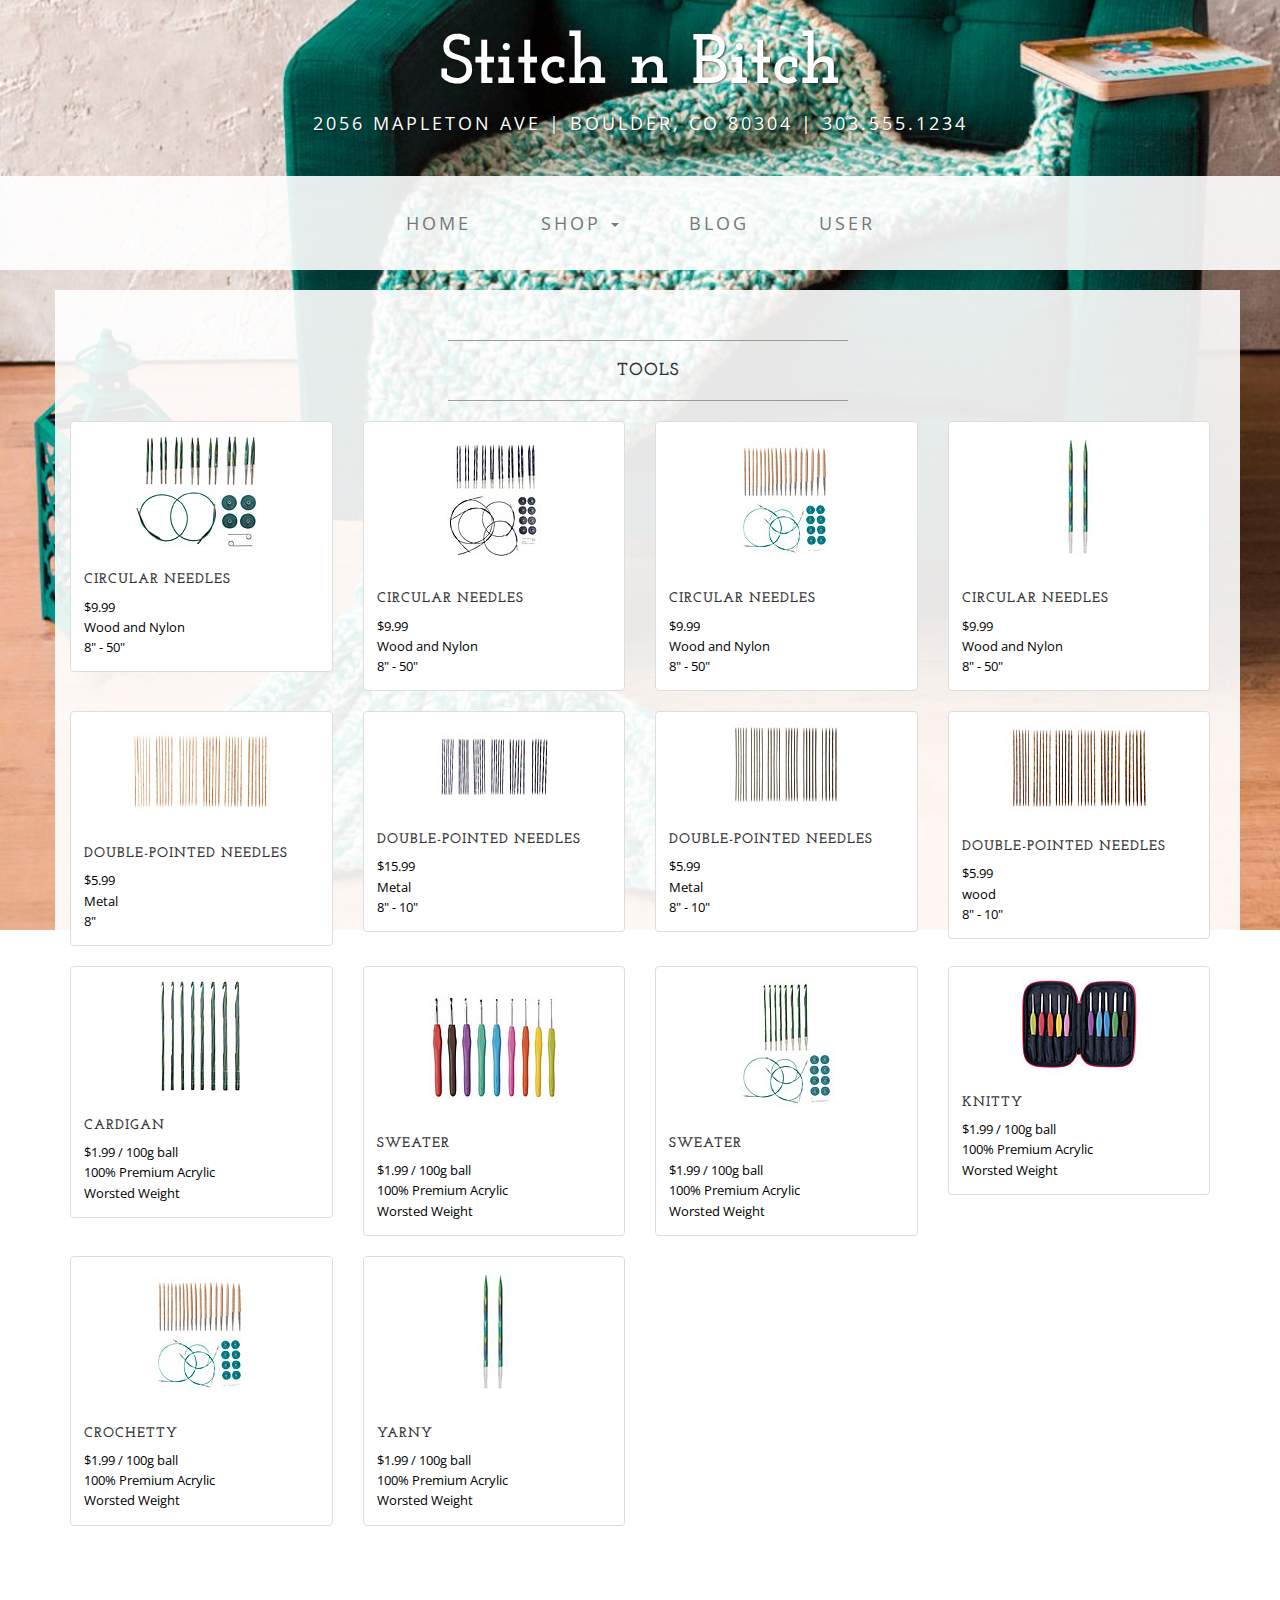
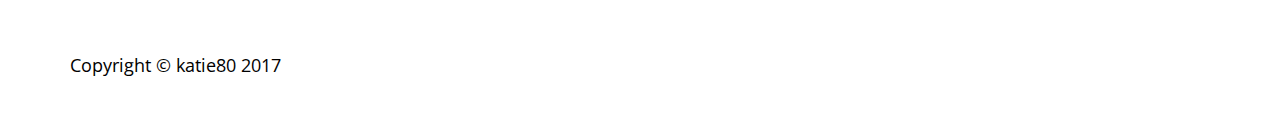
<file: tool.html>
<!DOCTYPE html>
<html lang="en">

<head>

	<meta charset="utf-8">
	<meta http-equiv="X-UA-Compatible" content="IE=edge">
	<meta name="viewport" content="width=device-width, initial-scale=1">
	<meta name="description" content="">
	<meta name="author" content="">

	<title>Shop - Tools</title>

	<!-- Bootstrap Core CSS -->
	<link href="css/bootstrap.min.css" rel="stylesheet">

	<!-- Custom CSS -->
	<link href="css/business-casual.css" rel="stylesheet">

	<!-- Fonts -->
	<link href="https://fonts.googleapis.com/css?family=Open+Sans:300italic,400italic,600italic,700italic,800italic,400,300,600,700,800" rel="stylesheet" type="text/css">
	<link href="https://fonts.googleapis.com/css?family=Josefin+Slab:100,300,400,600,700,100italic,300italic,400italic,600italic,700italic" rel="stylesheet" type="text/css">

	<!-- HTML5 Shim and Respond.js IE8 support of HTML5 elements and media queries -->
	<!-- WARNING: Respond.js doesn't work if you view the page via file:// -->
	<!--[if lt IE 9]>
			<script src="https://oss.maxcdn.com/libs/html5shiv/3.7.0/html5shiv.js"></script>
			<script src="https://oss.maxcdn.com/libs/respond.js/1.4.2/respond.min.js"></script>
	<![endif]-->

	<style>
		.itemsForSale {
			margin-left: -15px;
		}

		.row {
		display: inline-flex;
		flex-wrap: wrap;
		}

		.caption > p {
			margin-bottom: 0px;
			font-size: 0.9em;
		}


	</style>

</head>

<body>

	<div class="brand">Stitch n Bitch</div>
	<div class="address-bar">2056 Mapleton Ave | Boulder, CO 80304 | 303.555.1234</div>

	<!-- Navigation -->
	<nav class="navbar navbar-default" role="navigation">
		<div class="container">
			<!-- Brand and toggle get grouped for better mobile display -->
			<div class="navbar-header">
				<button type="button" class="navbar-toggle" data-toggle="collapse" data-target="#bs-example-navbar-collapse-1">
					<span class="sr-only">Toggle navigation</span>
					<span class="icon-bar"></span>
					<span class="icon-bar"></span>
					<span class="icon-bar"></span>
				</button>
				<!-- navbar-brand is hidden on larger screens, but visible when the menu is collapsed -->
				<a class="navbar-brand" href="index.html">Stitch n Bitch</a>
			</div>
			<!-- Collect the nav links, forms, and other content for toggling -->
			<div class="collapse navbar-collapse" id="bs-example-navbar-collapse-1">
				<ul class="nav navbar-nav">
					<li>
						<a href="index.html">Home</a>
					</li>
					<li>
						<li class="dropdown">
							<a href="#" class="dropdown-toggle" data-toggle="dropdown" role="button" aria-haspopup="true" aria-expanded="false">Shop <span class="caret"></span></a>
							<ul class="dropdown-menu">
								<li><a href="yarn.html">Yarns</a></li>
								<li><a href="pattern.html">Patterns</a></li>
								<li><a href="tool.html">Tools</a></li>
								<li role="separator" class="divider"></li>
								<li><a href="finished-products.html">Finished products</a></li>
								<li role="separator" class="divider"></li>
								<li><a href="submit-pattern.html">Submit a pattern</a></li>
							</ul>
						</li>
					</li>
					<li>
						<a href="#">Blog</a>
					</li>
					<li>
						<a href="#">User</a>
					</li>
				</ul>
			</div>
			<!-- /.navbar-collapse -->
		</div>
		<!-- /.container -->
	</nav>

	<div class="container">

		<div class="row">
			<div class="box">
				<div class="col-lg-12">
					<hr>
					<h2 class="intro-text text-center">
						<strong>Tools</strong>
					</h2>
					<hr>
				</div>
				<div class="container itemsForSale">
					<div class="row">
						<div class="col-sm-6 col-md-3">
							<div class="thumbnail">
								<a href="#">
									<img src="images/tools1.jpg" alt="">
									<div class="caption">
										<h5>Circular Needles</h5>
										<p>$9.99</p>
										<p>Wood and Nylon</p>
										<p>8" - 50"</p>
									</div>
								</a>
							</div>
						</div>
						<div class="col-sm-6 col-md-3">
							<div class="thumbnail">
								<a href="#">
									<img src="images/tools2.jpg" alt="">
									<div class="caption">
										<h5>Circular Needles</h5>
										<p>$9.99</p>
										<p>Wood and Nylon</p>
										<p>8" - 50"</p>
									</div>
								</a>
							</div>
						</div>
						<div class="col-sm-6 col-md-3">
							<div class="thumbnail">
								<a href="#">
									<img src="images/tools3.jpg" alt="">
									<div class="caption">
										<h5>Circular Needles</h5>
										<p>$9.99</p>
										<p>Wood and Nylon</p>
										<p>8" - 50"</p>
									</div>
								</a>
							</div>
						</div>
						<div class="col-sm-6 col-md-3">
							<div class="thumbnail">
								<a href="#">
									<img src="images/tools4.jpg" alt="">
									<div class="caption">
										<h5>Circular Needles</h5>
										<p>$9.99</p>
										<p>Wood and Nylon</p>
										<p>8" - 50"</p>
									</div>
								</a>
							</div>
						</div>
						<div class="col-sm-6 col-md-3">
							<div class="thumbnail">
								<a href="#">
									<img src="images/tools5.jpg" alt="">
									<div class="caption">
										<h5>Double-Pointed Needles</h5>
										<p>$5.99</p>
										<p>Metal</p>
										<p>8"</p>
									</div>
								</a>
							</div>
						</div>
						<div class="col-sm-6 col-md-3">
							<div class="thumbnail">
								<a href="#">
									<img src="images/tools6.jpg" alt="">
									<div class="caption">
										<h5>Double-Pointed Needles</h5>
										<p>$15.99</p>
										<p>Metal</p>
										<p>8" - 10"</p>
									</div>
								</a>
							</div>
						</div>
						<div class="col-sm-6 col-md-3">
							<div class="thumbnail">
								<a href="#">
									<img src="images/tools7.jpg" alt="">
									<div class="caption">
										<h5>Double-Pointed Needles</h5>
										<p>$5.99</p>
										<p>Metal</p>
										<p>8" - 10"</p>
									</div>
								</a>
							</div>
						</div>
						<div class="col-sm-6 col-md-3">
							<div class="thumbnail">
								<a href="#">
									<img src="images/tools8.jpg" alt="">
									<div class="caption">
										<h5>Double-Pointed Needles</h5>
										<p>$5.99</p>
										<p>wood</p>
										<p>8" - 10"</p>
									</div>
								</a>
							</div>
						</div>
						<div class="col-sm-6 col-md-3">
							<div class="thumbnail">
								<a href="#">
									<img src="images/tools9.jpg" alt="">
									<div class="caption">
										<h5>Cardigan</h5>
										<p>$1.99 / 100g ball</p>
										<p>100% Premium Acrylic</p>
										<p>Worsted Weight</p>
									</div>
								</a>
							</div>
						</div>
						<div class="col-sm-6 col-md-3">
							<div class="thumbnail">
								<a href="#">
									<img src="images/tools10.jpg" alt="">
									<div class="caption">
										<h5>Sweater</h5>
										<p>$1.99 / 100g ball</p>
										<p>100% Premium Acrylic</p>
										<p>Worsted Weight</p>
									</div>
								</a>
							</div>
						</div>
						<div class="col-sm-6 col-md-3">
							<div class="thumbnail">
								<a href="#">
									<img src="images/tools11.jpg" alt="">
									<div class="caption">
										<h5>Sweater</h5>
										<p>$1.99 / 100g ball</p>
										<p>100% Premium Acrylic</p>
										<p>Worsted Weight</p>
									</div>
								</a>
							</div>
						</div>
						<div class="col-sm-6 col-md-3">
							<div class="thumbnail">
								<a href="#">
									<img src="images/tools12.jpg" alt="">
									<div class="caption">
										<h5>Knitty</h5>
										<p>$1.99 / 100g ball</p>
										<p>100% Premium Acrylic</p>
										<p>Worsted Weight</p>
									</div>
								</a>
							</div>
						</div>
						<div class="col-sm-6 col-md-3">
							<div class="thumbnail">
								<a href="#">
									<img src="images/tools3.jpg" alt="">
									<div class="caption">
										<h5>Crochetty</h5>
										<p>$1.99 / 100g ball</p>
										<p>100% Premium Acrylic</p>
										<p>Worsted Weight</p>
									</div>
								</a>
							</div>
						</div>
						<div class="col-sm-6 col-md-3">
							<div class="thumbnail">
								<a href="#">
									<img src="images/tools4.jpg" alt="">
									<div class="caption">
										<h5>Yarny</h5>
										<p>$1.99 / 100g ball</p>
										<p>100% Premium Acrylic</p>
										<p>Worsted Weight</p>
									</div>
								</a>
							</div>
						</div>
					</div>
				</div> <!-- closes .container .itemsforsale -->
				<div class="clearfix"></div>
			</div> <!-- end .box -->
		</div> <!-- end .row -->
	</div> <!-- end .container -->

	<footer>
		<div class="container">
			<div class="row">
				<div class="col-lg-12 text-center">
					<p>Copyright &copy; katie80 2017</p>
				</div>
			</div>
		</div>
	</footer>

	<!-- jQuery -->
	<script src="js/jquery.js"></script>

	<!-- Bootstrap Core JavaScript -->
	<script src="js/bootstrap.min.js"></script>

</body>

</html>
</file>
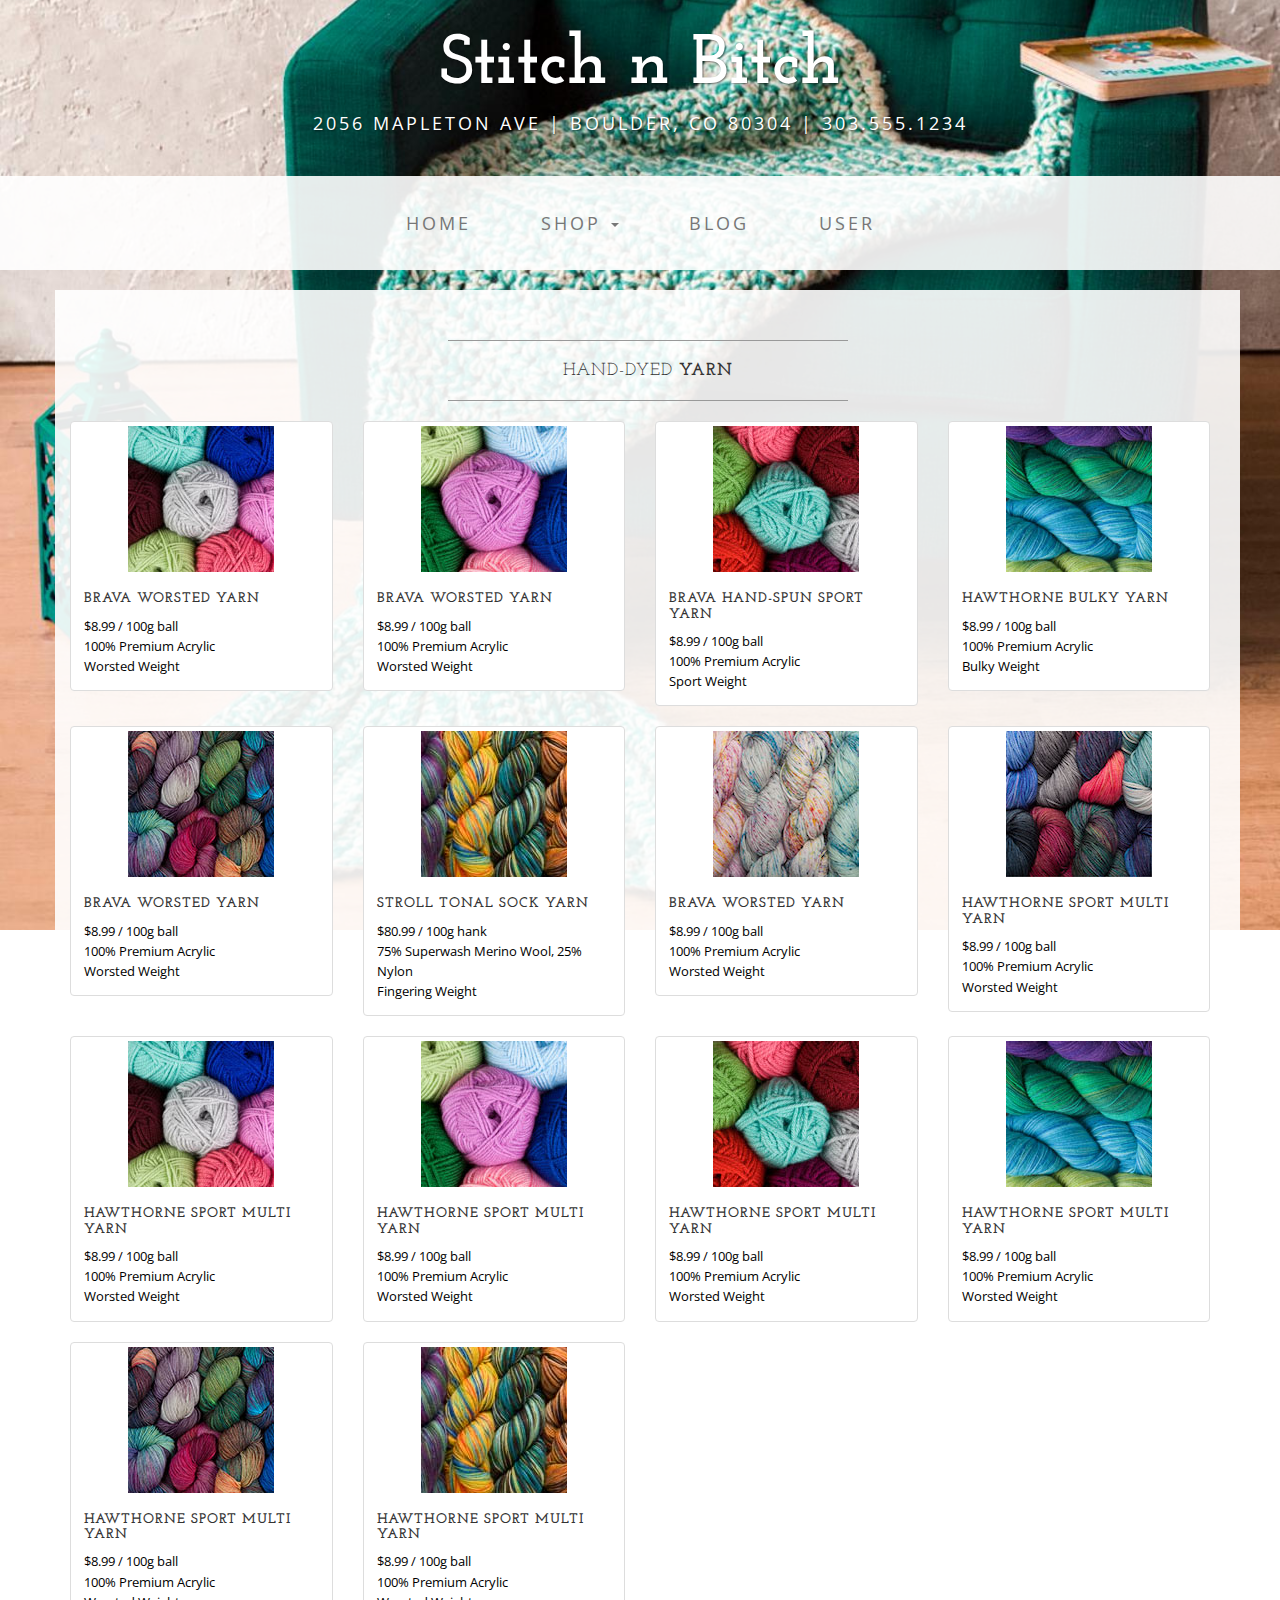
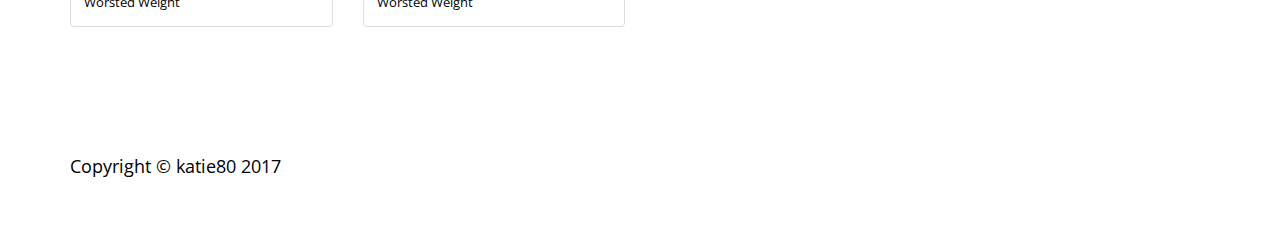
<file: yarn.html>
<!DOCTYPE html>
<html lang="en">

<head>

	<meta charset="utf-8">
	<meta http-equiv="X-UA-Compatible" content="IE=edge">
	<meta name="viewport" content="width=device-width, initial-scale=1">
	<meta name="description" content="">
	<meta name="author" content="">

	<title>Shop - Yarn</title>

	<!-- Bootstrap Core CSS -->
	<link href="css/bootstrap.min.css" rel="stylesheet">

	<!-- Custom CSS -->
	<link href="css/business-casual.css" rel="stylesheet">

	<!-- Fonts -->
	<link href="https://fonts.googleapis.com/css?family=Open+Sans:300italic,400italic,600italic,700italic,800italic,400,300,600,700,800" rel="stylesheet" type="text/css">
	<link href="https://fonts.googleapis.com/css?family=Josefin+Slab:100,300,400,600,700,100italic,300italic,400italic,600italic,700italic" rel="stylesheet" type="text/css">

	<!-- HTML5 Shim and Respond.js IE8 support of HTML5 elements and media queries -->
	<!-- WARNING: Respond.js doesn't work if you view the page via file:// -->
	<!--[if lt IE 9]>
			<script src="https://oss.maxcdn.com/libs/html5shiv/3.7.0/html5shiv.js"></script>
			<script src="https://oss.maxcdn.com/libs/respond.js/1.4.2/respond.min.js"></script>
	<![endif]-->

	<style>
		.itemsForSale {
			margin-left: -15px;
		}

		.row {
		display: inline-flex;
		flex-wrap: wrap;
		}

		.caption > p {
			margin-bottom: 0px;
			font-size: 0.9em;
		}


	</style>

</head>

<body>

	<div class="brand">Stitch n Bitch</div>
	<div class="address-bar">2056 Mapleton Ave | Boulder, CO 80304 | 303.555.1234</div>

	<!-- Navigation -->
	<nav class="navbar navbar-default" role="navigation">
		<div class="container">
			<!-- Brand and toggle get grouped for better mobile display -->
			<div class="navbar-header">
				<button type="button" class="navbar-toggle" data-toggle="collapse" data-target="#bs-example-navbar-collapse-1">
					<span class="sr-only">Toggle navigation</span>
					<span class="icon-bar"></span>
					<span class="icon-bar"></span>
					<span class="icon-bar"></span>
				</button>
				<!-- navbar-brand is hidden on larger screens, but visible when the menu is collapsed -->
				<a class="navbar-brand" href="index.html">Stitch n Bitch</a>
			</div>
			<!-- Collect the nav links, forms, and other content for toggling -->
			<div class="collapse navbar-collapse" id="bs-example-navbar-collapse-1">
				<ul class="nav navbar-nav">
					<li>
						<a href="index.html">Home</a>
					</li>
					<li>
						<li class="dropdown">
							<a href="#" class="dropdown-toggle" data-toggle="dropdown" role="button" aria-haspopup="true" aria-expanded="false">Shop <span class="caret"></span></a>
							<ul class="dropdown-menu">
								<li><a href="yarn.html">Yarns</a></li>
								<li><a href="pattern.html">Patterns</a></li>
								<li><a href="tool.html">Tools</a></li>
								<li role="separator" class="divider"></li>
								<li><a href="finished-products.html">Finished products</a></li>
								<li role="separator" class="divider"></li>
								<li><a href="submit-pattern.html">Submit a pattern</a></li>
							</ul>
						</li>
					</li>
					<li>
						<a href="#">Blog</a>
					</li>
					<li>
						<a href="#">User</a>
					</li>
				</ul>
			</div>
			<!-- /.navbar-collapse -->
		</div>
		<!-- /.container -->
	</nav>

	<div class="container">

		<div class="row">
			<div class="box">
				<div class="col-lg-12">
					<hr>
					<h2 class="intro-text text-center">Hand-Dyed 
						<strong>Yarn</strong>
					</h2>
					<hr>
				</div>
				<div class="container itemsForSale">
					<div class="row">
						<div class="col-sm-6 col-md-3">
							<div class="thumbnail">
								<a href="#">
									<img src="images/yarn1.jpg" alt="">
									<div class="caption">
										<h5>Brava Worsted Yarn</h5>
										<p>$8.99 / 100g ball</p>
										<p>100% Premium Acrylic</p>
										<p>Worsted Weight</p>
									</div>
								</a>
							</div>
						</div>
						<div class="col-sm-6 col-md-3">
							<div class="thumbnail">
							<a href="#">
								<img src="images/yarn2.jpg" alt="">
								<div class="caption">
									<h5>Brava Worsted Yarn</h5>
									<p>$8.99 / 100g ball</p>
									<p>100% Premium Acrylic</p>
									<p>Worsted Weight</p>
								</div>
								</a>
							</div>
						</div>
						<div class="col-sm-6 col-md-3">
							<div class="thumbnail">
								<a href="#">
									<img src="images/yarn3.jpg" alt="">
									<div class="caption">
										<h5>Brava Hand-spun Sport Yarn</h5>
										<p>$8.99 / 100g ball</p>
										<p>100% Premium Acrylic</p>
										<p>Sport Weight</p>
									</div>
								</a>
							</div>
						</div>
						<div class="col-sm-6 col-md-3">
							<div class="thumbnail">
								<a href="#">
									<img src="images/yarn4.jpg" alt="">
									<div class="caption">
										<h5>Hawthorne Bulky Yarn</h5>
										<p>$8.99 / 100g ball</p>
										<p>100% Premium Acrylic</p>
										<p>Bulky Weight</p>
									</div>
								</a>
							</div>
						</div>
						<div class="col-sm-6 col-md-3">
							<div class="thumbnail">
								<a href="#">
									<img src="images/yarn5.jpg" alt="">
									<div class="caption">
										<h5>Brava Worsted Yarn</h5>
										<p>$8.99 / 100g ball</p>
										<p>100% Premium Acrylic</p>
										<p>Worsted Weight</p>
									</div>
								</a>
							</div>
						</div>
						<div class="col-sm-6 col-md-3">
							<div class="thumbnail">
								<a href="#">
									<img src="images/yarn6.jpg" alt="">
									<div class="caption">
										<h5>Stroll Tonal Sock Yarn</h5>
										<p>$80.99 / 100g hank</p>
										<p>75% Superwash Merino Wool, 25% Nylon</p>
										<p>Fingering Weight</p>
									</div>
								</a>
							</div>
						</div>
						<div class="col-sm-6 col-md-3">
							<div class="thumbnail">
								<a href="#">
									<img src="images/yarn7.jpg" alt="">
									<div class="caption">
										<h5>Brava Worsted Yarn</h5>
										<p>$8.99 / 100g ball</p>
										<p>100% Premium Acrylic</p>
										<p>Worsted Weight</p>
									</div>
								</a>
							</div>
						</div>
						<div class="col-sm-6 col-md-3">
							<div class="thumbnail">
								<a href="#">
									<img src="images/yarn8.jpg" alt="">
									<div class="caption">
										<h5>Hawthorne Sport Multi Yarn</h5>
										<p>$8.99 / 100g ball</p>
										<p>100% Premium Acrylic</p>
										<p>Worsted Weight</p>
									</div>
								</a>
							</div>
						</div>
						<div class="col-sm-6 col-md-3">
							<div class="thumbnail">
								<a href="#">
									<img src="images/yarn1.jpg" alt="">
									<div class="caption">
										<h5>Hawthorne Sport Multi Yarn</h5>
										<p>$8.99 / 100g ball</p>
										<p>100% Premium Acrylic</p>
										<p>Worsted Weight</p>
									</div>
								</a>
							</div>
						</div>
						<div class="col-sm-6 col-md-3">
							<div class="thumbnail">
								<a href="#">
									<img src="images/yarn2.jpg" alt="">
									<div class="caption">
										<h5>Hawthorne Sport Multi Yarn</h5>
										<p>$8.99 / 100g ball</p>
										<p>100% Premium Acrylic</p>
										<p>Worsted Weight</p>
									</div>
								</a>
							</div>
						</div>
						<div class="col-sm-6 col-md-3">
							<div class="thumbnail">
								<a href="#">
									<img src="images/yarn3.jpg" alt="">
									<div class="caption">
										<h5>Hawthorne Sport Multi Yarn</h5>
										<p>$8.99 / 100g ball</p>
										<p>100% Premium Acrylic</p>
										<p>Worsted Weight</p>
									</div>
								</a>
							</div>
						</div>
						<div class="col-sm-6 col-md-3">
							<div class="thumbnail">
								<a href="#">
									<img src="images/yarn4.jpg" alt="">
									<div class="caption">
										<h5>Hawthorne Sport Multi Yarn</h5>
										<p>$8.99 / 100g ball</p>
										<p>100% Premium Acrylic</p>
										<p>Worsted Weight</p>
									</div>
								</a>
							</div>
						</div>
						<div class="col-sm-6 col-md-3">
							<div class="thumbnail">
								<a href="#">
									<img src="images/yarn5.jpg" alt="">
									<div class="caption">
										<h5>Hawthorne Sport Multi Yarn</h5>
										<p>$8.99 / 100g ball</p>
										<p>100% Premium Acrylic</p>
										<p>Worsted Weight</p>
									</div>
								</a>
							</div>
						</div>
						<div class="col-sm-6 col-md-3">
							<div class="thumbnail">
								<a href="#">
									<img src="images/yarn6.jpg" alt="">
									<div class="caption">
										<h5>Hawthorne Sport Multi Yarn</h5>
										<p>$8.99 / 100g ball</p>
										<p>100% Premium Acrylic</p>
										<p>Worsted Weight</p>
									</div>
								</a>
							</div>
						</div>
					</div>
				</div> <!-- closes .container .itemsforsale -->
				<div class="clearfix"></div>
			</div> <!-- end .box -->
		</div> <!-- end .row -->
	</div> <!-- end .container -->

	<footer>
		<div class="container">
			<div class="row">
				<div class="col-lg-12 text-center">
					<p>Copyright &copy; katie80 2017</p>
				</div>
			</div>
		</div>
	</footer>

	<!-- jQuery -->
	<script src="js/jquery.js"></script>

	<!-- Bootstrap Core JavaScript -->
	<script src="js/bootstrap.min.js"></script>

</body>

</html>
</file>
<file: css/business-casual.css>
/*!
 * Start Bootstrap - Business Casual (http://startbootstrap.com/)
 * Copyright 2013-2016 Start Bootstrap
 * Licensed under MIT (https://github.com/BlackrockDigital/startbootstrap/blob/gh-pages/LICENSE)
 */

body {
    font-family: "Open Sans","Helvetica Neue",Helvetica,Arial,sans-serif;
    background: url('../img/mermaid-tail.jpg') no-repeat center center fixed;
    -webkit-background-size: cover;
    -moz-background-size: cover;
    background-size: cover;
    -o-background-size: cover;
}

h1,
h2,
h3,
h4,
h5,
h6 {
    text-transform: uppercase;
    font-family: "Josefin Slab","Helvetica Neue",Helvetica,Arial,sans-serif;
    font-weight: 700;
    letter-spacing: 1px;
}

p {
    font-size: 1.25em;
    line-height: 1.6;
    color: #000;
}

hr {
    max-width: 400px;
    border-color: #999999;
}

.brand,
.address-bar {
    display: none;
}

.navbar-brand {
    text-transform: uppercase;
    font-weight: 900;
    letter-spacing: 2px;
}

.navbar-nav {
    text-transform: uppercase;
    font-weight: 400;
    letter-spacing: 3px;
}

.img-full {
    min-width: 100%;
}

.brand-before,
.brand-name {
    text-transform: capitalize;
}

.brand-before {
    margin: 15px 0;
}

.brand-name {
    margin: 0;
    font-size: 4em;
}

.tagline-divider {
    margin: 15px auto 3px;
    max-width: 250px;
    border-color: #999999;
}

.box {
    margin-bottom: 20px;
    padding: 30px 15px;
    background: #fff;
    background: rgba(255,255,255,0.9);
}

.intro-text {
    text-transform: uppercase;
    font-size: 1.25em;
    font-weight: 400;
    letter-spacing: 1px;
}

.img-border {
    float: none;
    margin: 0 auto 0;
    border: #999999 solid 1px;
}

.img-left {
    float: none;
    margin: 0 auto 0;
}

footer {
    background: #fff;
    background: rgba(255,255,255,0.9);
}

footer p {
    margin: 0;
    padding: 50px 0;
}

@media screen and (min-width:768px) {
    .brand {
        display: inherit;
        margin: 0;
        padding: 30px 0 10px;
        text-align: center;
        text-shadow: 1px 1px 2px rgba(0,0,0,0.5);
        font-family: "Josefin Slab","Helvetica Neue",Helvetica,Arial,sans-serif;
        font-size: 5em;
        font-weight: 700;
        line-height: normal;
        color: #fff;
    }

    .top-divider {
        margin-top: 0;
    }

    .img-left {
        float: left;
        margin-right: 25px;
    }

    .address-bar {
        display: inherit;
        margin: 0;
        padding: 0 0 40px;
        text-align: center;
        text-shadow: 1px 1px 2px rgba(0,0,0,0.5);
        text-transform: uppercase;
        font-size: 1.25em;
        font-weight: 400;
        letter-spacing: 3px;
        color: #fff;
    }

    .navbar {
        border-radius: 0;
    }

    .navbar-header {
        display: none;
    }

    .navbar {
        min-height: 0;
    }

    .navbar-default {
        border: none;
        background: #fff;
        background: rgba(255,255,255,0.9);
    }

    .nav>li>a {
        padding: 35px;
    }

    .navbar-nav>li>a {
        line-height: normal;
    }

    .navbar-nav {
        display: table;
        float: none;
        margin: 0 auto;
        table-layout: fixed;
        font-size: 1.25em;
    }
}

@media screen and (min-width:1200px) {
    .box:after {
        content: '';
        display: table;
        clear: both;
    }
}
</file>
